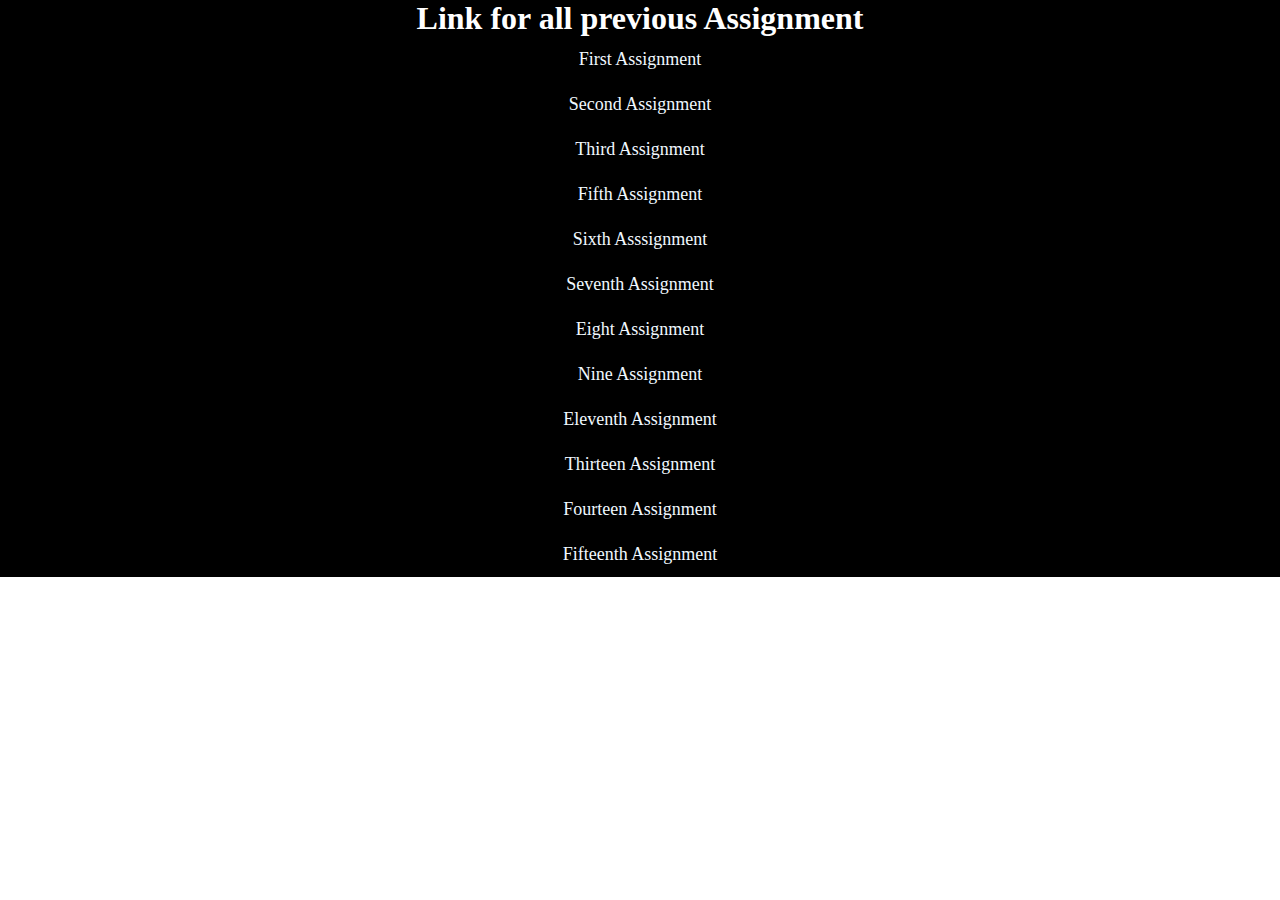
<file: index.html>
<!DOCTYPE html>
<html lang="en">
<head>
    <meta charset="UTF-8">
    <meta http-equiv="X-UA-Compatible" content="IE=edge">
    <meta name="viewport" content="width=device-width, initial-scale=1.0">
    <title>Document</title>
    <style>
        *{
            margin: 0px;
            padding: 0px;
        }
        .assignment{
            background-color: black;
            color: white;
            text-align: center;
        }
        .assignment a{
            text-decoration: none;
            padding: 12px;
            display: block;
            font-size: large;
            color: aliceblue;
        }


    </style>
</head>

<body>
    <div class="assignment">
    <h1>Link for all previous Assignment</h1>
    <a href="Assignment1.html">First Assignment</a>
    <a href="Assignment2.html">Second Assignment</a>
    <a href="Assignment3.html">Third Assignment</a>
    <a href="Assignment5.html">Fifth Assignment</a>
    <a href="Assignment6.html">Sixth Asssignment</a>
    <a href="./Assignment7.html">Seventh Assignment</a>
    <a href="./Assignment8.html">Eight Assignment</a>
    <a href="./Assignment9.html">Nine Assignment</a>
         <a href="./ele.html">Eleventh Assignment</a>
        <a href="./Assighnment13.html">Thirteen Assignment</a>
         <a href="./Assignment14.html">Fourteen Assignment</a>
          <a href="./Assignment15.html">Fifteenth Assignment</a>
</div>
</body>
</html>
</file>
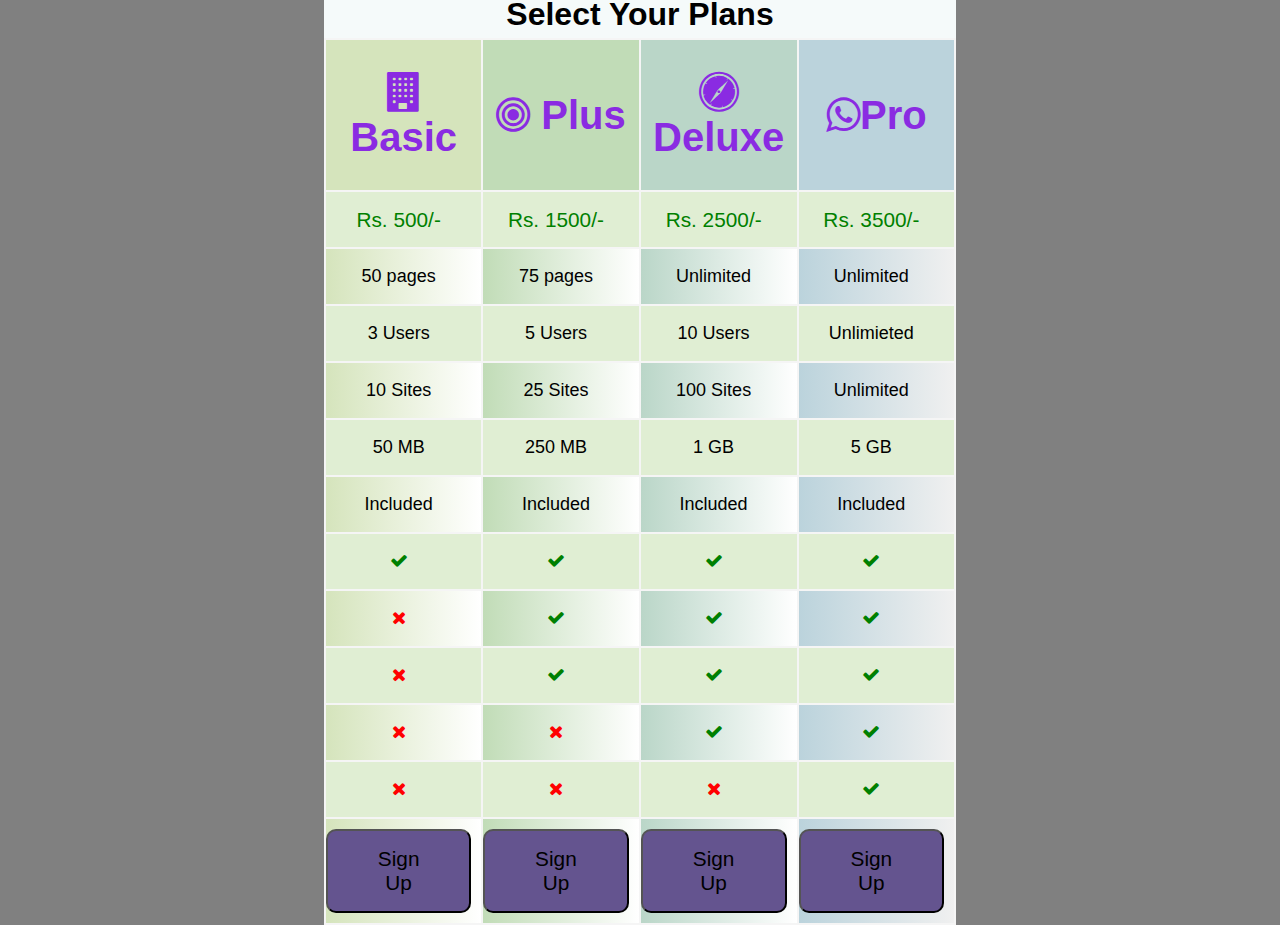
<file: Assighnment13.html>
<!DOCTYPE html>
<html lang="en">
<head>
    <meta charset="UTF-8">
    <meta http-equiv="X-UA-Compatible" content="IE=edge">
    <meta name="viewport" content="width=device-width, initial-scale=1.0">
    <title>Your Plans</title>
    <link rel="stylesheet" href="./Practical-13.css">
    <link rel="stylesheet" href="https://stackpath.bootstrapcdn.com/font-awesome/4.7.0/css/font-awesome.min.css">
</head>
<body>
    
    <table>
        <caption>Select Your Plans</caption>
        <tr>
            <th style="background-color: #d5e4bc;"><i class="fa fa-building"></i> Basic</th>
            <th style="background-color: #c1dcb7;"><i class="fa fa-bullseye"></i> Plus</th>
            <th style="background-color: #bad6c8;"><i class="fa fa-safari"></i>Deluxe</th>
            <th style="background-color: rgba(187,211,220,255);"><i class="fa fa-whatsapp"></i>Pro</th>
        </tr>
        <tr class="me">
            <td>Rs. 500/-</td>
            <td>Rs. 1500/-</td>
            <td>Rs. 2500/-</td>
            <td>Rs. 3500/-</td>
        </tr>
        <tr>
            <td class="c1">50 pages</td>
            <td class="c2">75 pages</td>
            <td class="c3">Unlimited</td>
            <td class="c4"> Unlimited</td>
        </tr>
        <tr>
            <td>3 Users</td>
            <td>5 Users</td>
            <td>10 Users</td>
            <td>Unlimieted</td>
        </tr>   
        <tr>
            <td class="c1">10 Sites</td>
            <td class="c2">25 Sites</td>
            <td class="c3">100 Sites</td>
            <td class="c4">Unlimited</td>
        </tr>
        <tr>
            <td>50 MB</td>
            <td>250 MB</td>
            <td>1 GB</td>
            <td>5 GB</td>
        </tr>
        <tr>
            <td class="c1">Included</td>
            <td class="c2">Included</td>
            <td class="c3">Included</td>
            <td class="c4"> Included</td>
        </tr>
        <tr>
            <td style="color: green"><i class="fa fa-check" ></i></td>
            <td style="color: green"><i class="fa fa-check" ></i></td>
            <td style="color: green"><i class="fa fa-check" ></i></td>
            <td style="color: green"><i class="fa fa-check" ></i></td>
        </tr>
        <tr>
            <td class="c1" style="color:red"><i class="fa fa-times"></i></td>
            <td class="c2" style="color: green"><i class="fa fa-check" ></i></td>
            <td class="c3" style="color: green"><i class="fa fa-check" ></i></td>
            <td class="c4" style="color: green"><i class="fa fa-check" ></i></td>
        </tr>
        <tr>
            <td style="color:red"><i class="fa fa-times"></i></td>
            <td style="color: green"><i class="fa fa-check" ></i></td>
            <td style="color: green"><i class="fa fa-check" ></i></td>
            <td style="color: green"><i class="fa fa-check" ></i></td>
        </tr>
        <tr>
            <td class="c1" style="color:red"><i class="fa fa-times"></i></td>
            <td class="c2" style="color:red"><i class="fa fa-times"></i></td>
            <td class="c3" style="color: green"><i class="fa fa-check" ></i></td>
            <td class="c4" style="color: green"><i class="fa fa-check" ></i></td>
        </tr>
        <tr>
            <td style="color:red;"><i class="fa fa-times"></i></td>
            <td style="color:red"><i class="fa fa-times"></i></td>
            <td style="color:red"><i class="fa fa-times"></i></td>
            <td style="color: green"><i class="fa fa-check" ></i></td>
        </tr>
        <tr class="btn">
            <td class="c1"><button>Sign Up</button></td>
            <td class="c2"><button>Sign Up</button></td>
            <td class="c3"><button>Sign Up</button></td>
            <td class="c4"> <button>Sign Up</button></td>

        </tr>
    </table>

</body>
</html>
</file>
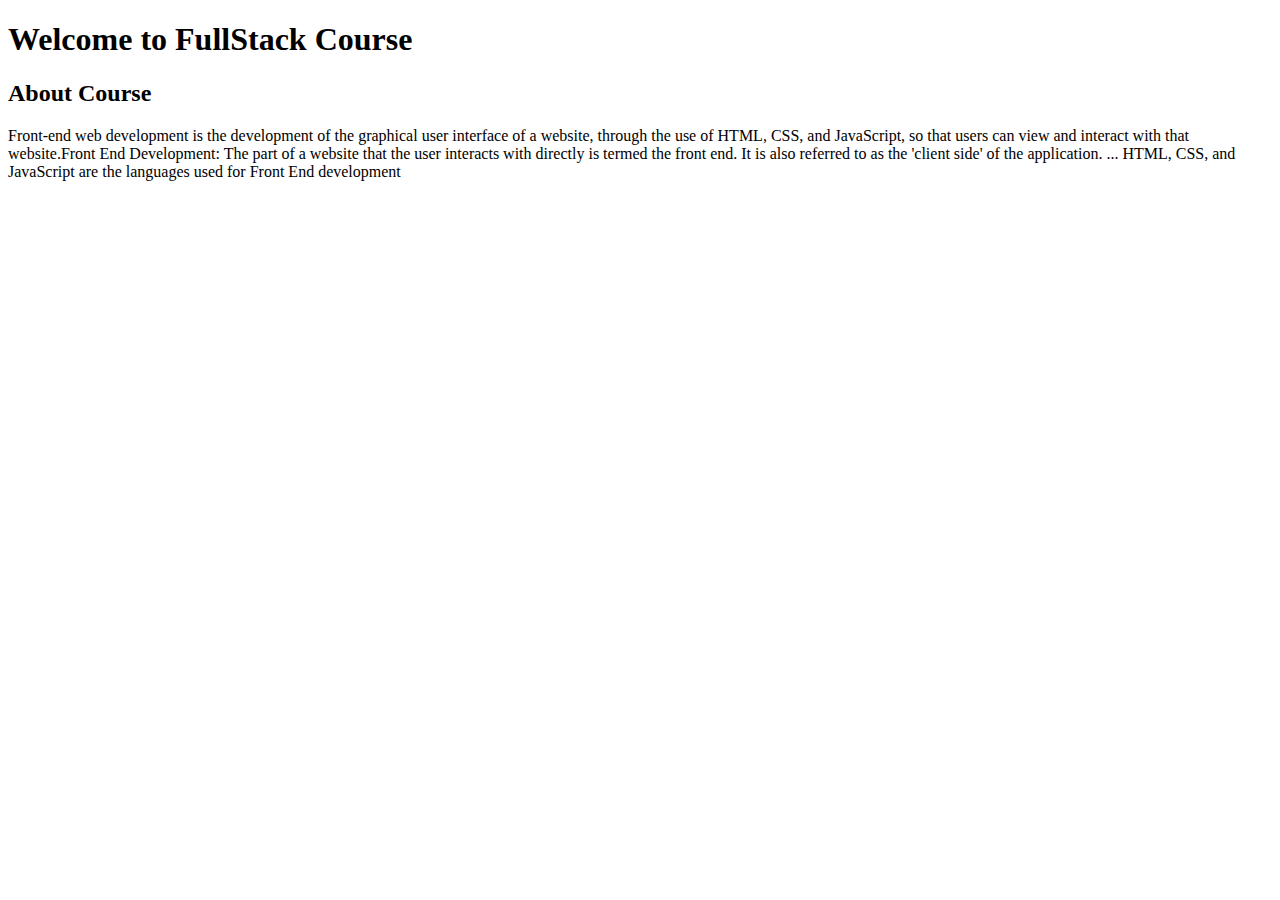
<file: Assignment1.html>
<!DOCTYPE html>
<html lang="en">
<head>
    <meta charset="UTF-8">
    <meta http-equiv="X-UA-Compatible" content="IE=edge">
    <meta name="viewport" content="width=device-width, initial-scale=1.0">
    <title>Document</title>
</head>
<body>
    <h1>Welcome to FullStack Course</h1>
<h2>About Course</h2>
<p>Front-end web development is the development of the graphical user interface of a website, through the use of HTML, CSS, and JavaScript, so that users can view and interact with that website.Front End Development: The part of a website that the user interacts with directly is termed the front end. It is also referred to as the 'client side' of the application. ... HTML, CSS, and JavaScript are the languages used for Front End development
</p>
</body>
</html>
</file>
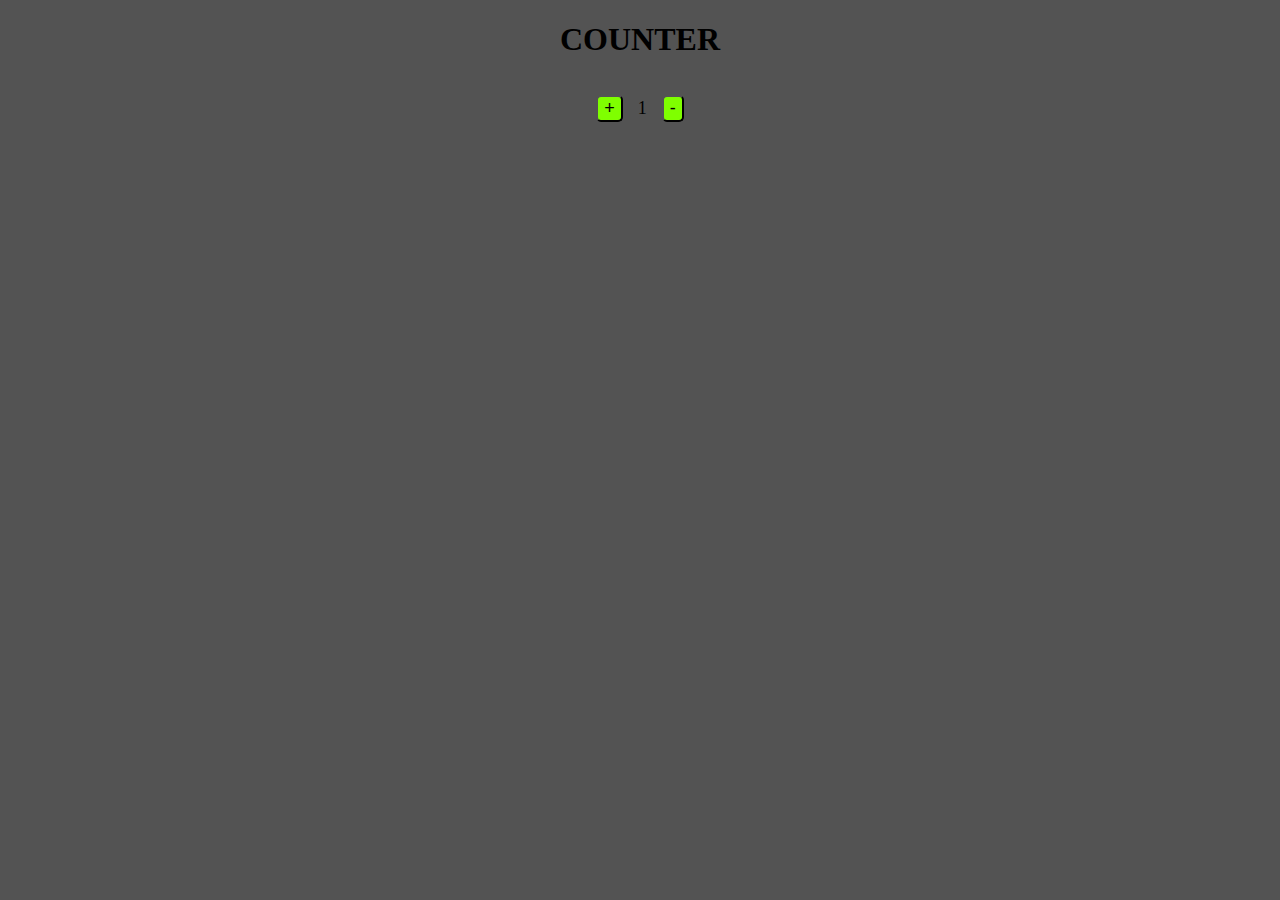
<file: Assignment14.html>
<!DOCTYPE html>
<html lang="en">
  <head>
    <meta charset="UTF-8" />
    <meta http-equiv="X-UA-Compatible" content="IE=edge" />
    <meta name="viewport" content="width=device-width, initial-scale=1.0" />
    <title>Document</title>
    <style>
      body {
        background-color: #535353;
      }

      .container {
        display: flex;
        flex-direction: row;
        justify-content: center;
      }
      p {
        font-size: large;
      }
      button {
        background-color: chartreuse;
        margin: 15px;
        border-radius: 5px;
        font-size: large;
      }
    </style>
  </head>
  <body>
    <h1 style="text-align: center">COUNTER</h1>
    <div class="container">
      <button id="first" onclick="increase()">+</button>
      <p id="count">1</p>
      <button id="second" onclick="decrease()">-</button>
    </div>
    <script>
      var counter = 1;
      function increase() {
        counter++;
        var p = document.getElementById("count");
        p.innerHTML = counter;
      }
      function decrease() {
        if (counter > 0) {
          var p = document.getElementById("count");

          p.innerHTML = counter;
          counter--;
        } else if (counter == 0) {
          counter--;
          var p = document.getElementById("count");
          p.innerHTML = 0;
          disablebtn();
        }
      }
      function disablebtn() {
        document.getElementById("first").disabled = true;
        document.getElementById("second").disabled = true;
      }
    </script>
  </body>
</html>
</file>
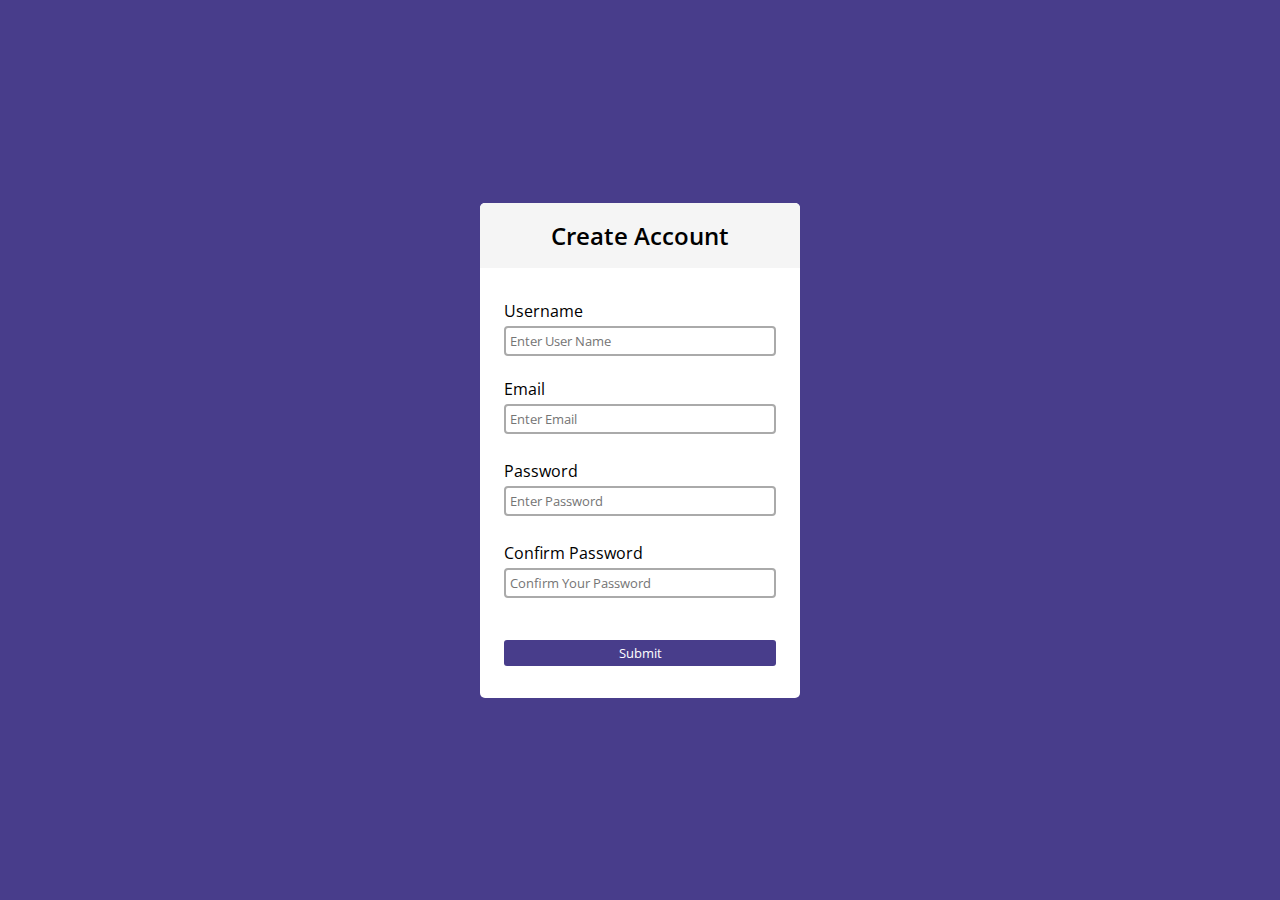
<file: Assignment15.html>
<!DOCTYPE html>
<html lang="en">
<head>
    <meta charset="UTF-8">
    <meta name="viewport" content="width=device-width, initial-scale=1.0">
    <link rel="stylesheet" href="https://stackpath.bootstrapcdn.com/font-awesome/4.7.0/css/font-awesome.min.css">
    <link href="https://fonts.googleapis.com/css2?family=Open+Sans:wght@400;600;700&display=swap" rel="stylesheet">
    <link rel="stylesheet" href="./cs.css">
    <title>Practical-18</title>
   
</head>
<body>
    <div class="container">
        <h2>create account</h2>
        <form>
            <div class="form-control">
                <label title="only lower case alphabate">Username<input type="text" name="userName" placeholder="Enter User Name" id='username'><label>
                <i class="fa fa-check-circle check"></i>
                <i class="fa fa-exclamation-circle exclamation"></i>
                <small>Lorem ipsum dolor sit amet.</small>
            </div>
            <div class="form-control">
                <label  title="must have '@' followed by ''.com'">Email<input type="text" name="email" placeholder="Enter Email" id='email'></label>
                <i class="fa fa-check-circle check"></i>
                <i class="fa fa-exclamation-circle exclamation"></i>
                <small>Lorem ipsum dolor sit amet.</small>
            </div>
            <div class="form-control">
                <label  title="all string are accepted except blank">Password<input type="password" name="password" placeholder="Enter Password" id=password1></label>
                <i class="fa fa-check-circle check"></i>
                <i class="fa fa-exclamation-circle exclamation"></i>
                <small>Lorem ipsum dolor sit amet.</small>
            </div>
            <div class="form-control">
                <label>Confirm Password<input type="password" name="confirm-password" placeholder="Confirm Your Password" id='password2'></label>
                <i class="fa fa-check-circle check"></i>
                <i class="fa fa-exclamation-circle exclamation"></i>
                <small>Lorem ipsum dolor sit amet.</small>
            </div>
            <button type="submit">Submit</button>
        </form>
    </div>
    <script src="./injs.js"></script>
</body>
</html>
</file>
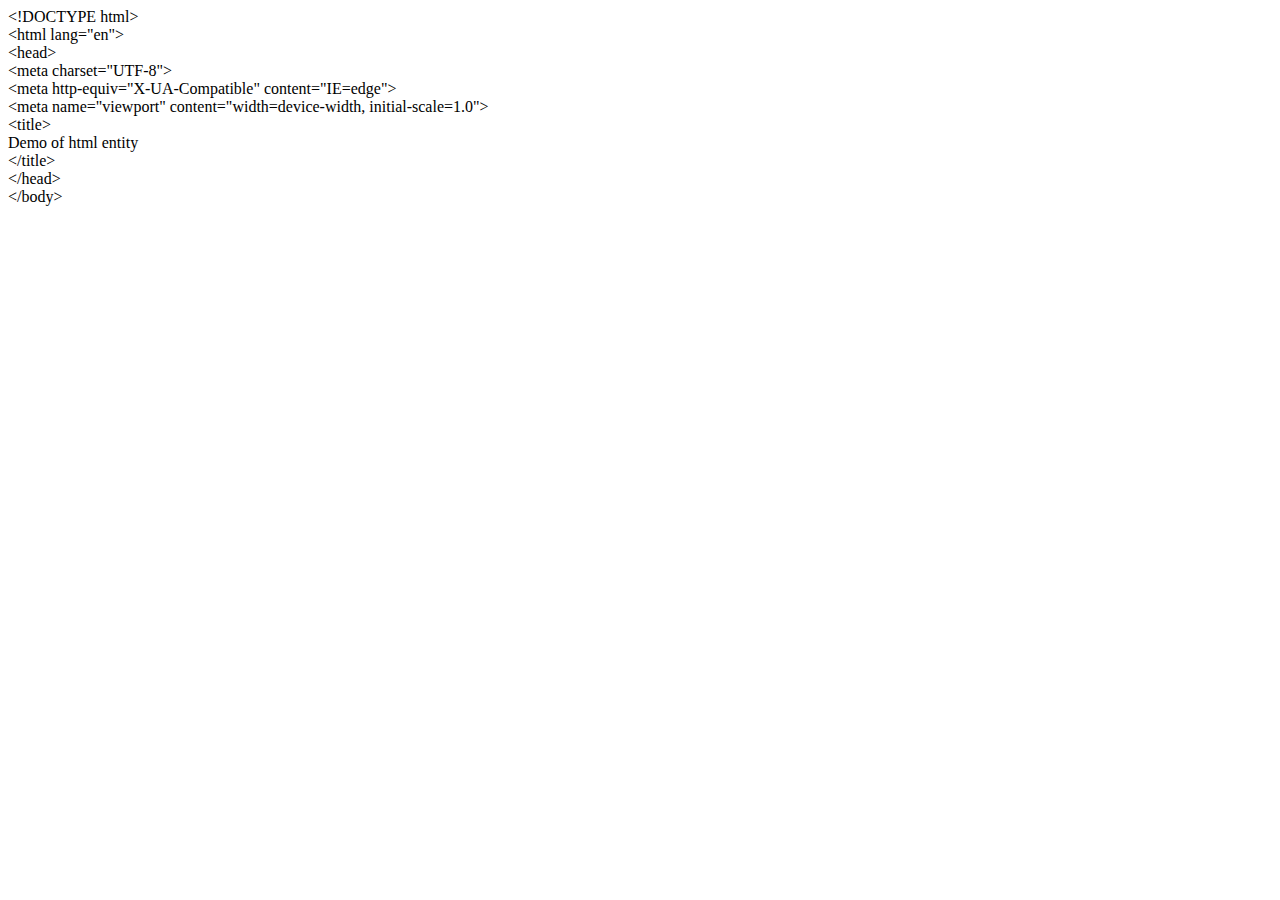
<file: Assignment2.html>
<!DOCTYPE html>
<html lang="en">
<head>
    <meta charset="UTF-8">
    <meta http-equiv="X-UA-Compatible" content="IE=edge">
    <meta name="viewport" content="width=device-width, initial-scale=1.0">
    <title>Document</title>
</head>
<body>
    &lt;!DOCTYPE html&gt;
    <br>
    &lt;html lang="en"&gt;
    <br>
    &lt;head&gt;
    <br>
    &lt;meta charset="UTF-8"&gt;
    <br>
    &lt;meta http-equiv="X-UA-Compatible" content="IE=edge"&gt;
    <br>
    &lt;meta name="viewport" content="width=device-width, initial-scale=1.0"&gt;
    <br>
    &lt;title&gt;
    <br>
    <span>
        Demo of html entity
    </span>
    <br>
    &lt;/title&gt;
    <br>
    &lt;/head&gt;
    <br>
    &lt;/body&gt;

</body>
</html>
</file>
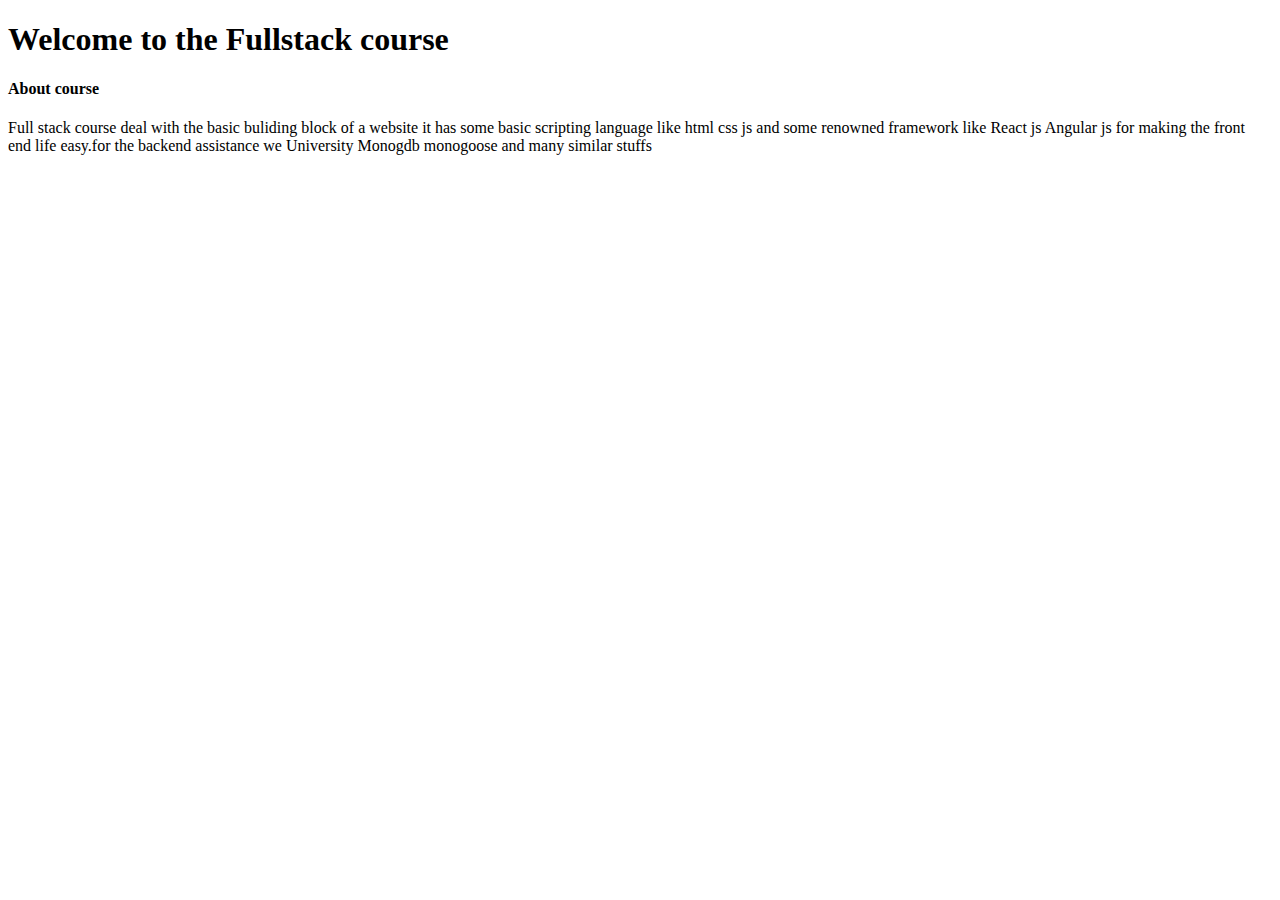
<file: assignment3.html>
<!DOCTYPE html>
<html lang="en">
<head>
    <meta charset="UTF-8">
    <meta http-equiv="X-UA-Compatible" content="IE=edge">
    <meta name="viewport" content="width=device-width, initial-scale=1.0">
    <title>Html Entites</title>
</head>
<body>
<h1>Welcome to the Fullstack course</h1>
<h4>About course</h4>
<p>Full stack course deal with the basic buliding block of a website 
    it has some basic scripting language like html css js and some renowned framework 
    like React js Angular js for making the front end life easy.for the backend assistance we University
    Monogdb monogoose and many similar stuffs 
</p>
</body>
</html>
</file>
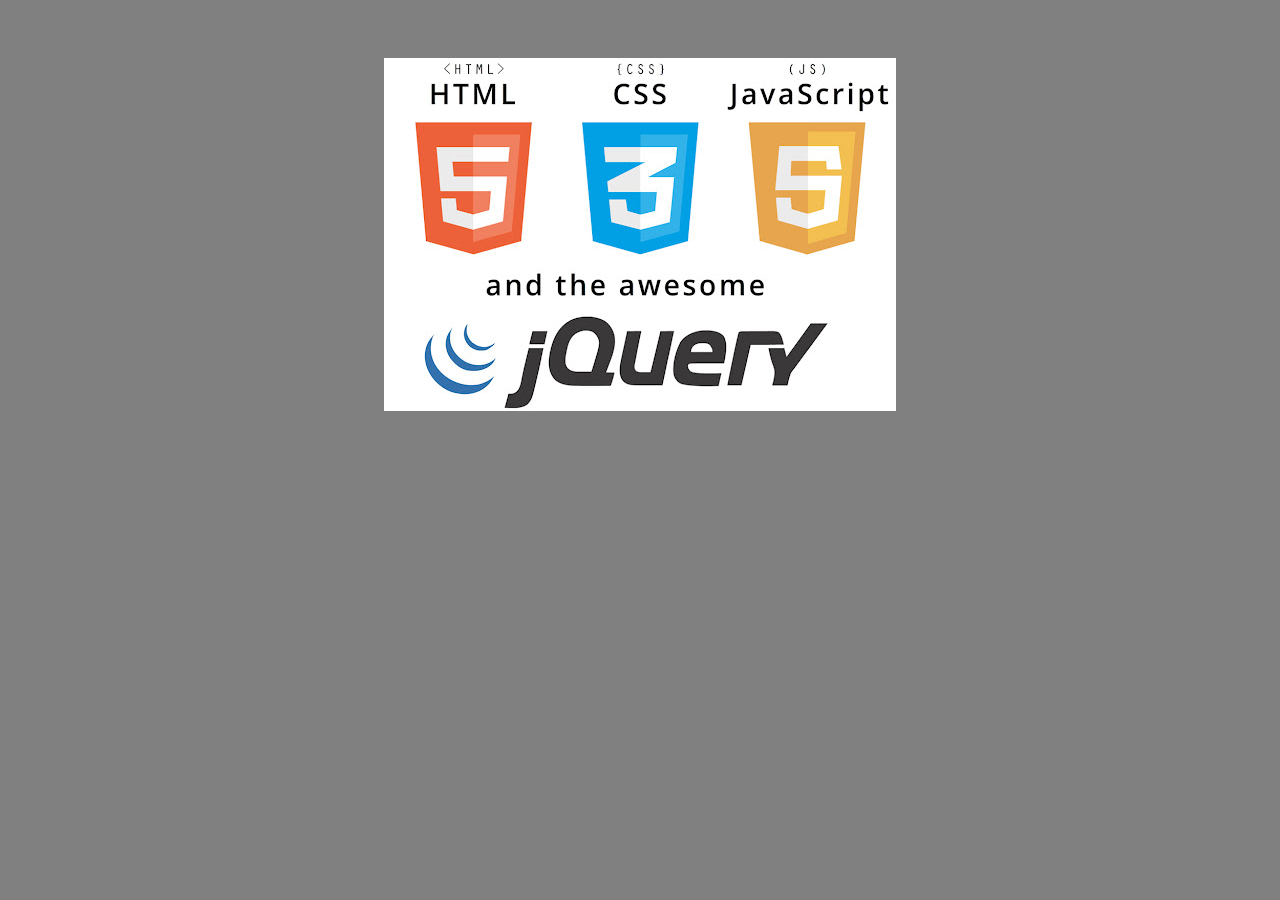
<file: Assignment5.html>
<!DOCTYPE html>
<html lang="en">
<head>
    <meta charset="UTF-8">
    <meta http-equiv="X-UA-Compatible" content="IE=edge">
    <meta name="viewport" content="width=device-width, initial-scale=1.0">
    <title>Document</title>
</head>
<body style="background-color: gray;">
    <div style="display: flex; justify-content: center; padding-top: 50px;">
    <img src="last.jpg" usemap="#image_map">
    <map name="image_map">
      <area alt="html" title="html" href="https://en.wikipedia.org/wiki/HTML" coords="27,3,164,200" shape="rect">
      <area alt="css" title="css" href="https://simple.wikipedia.org/wiki/Cascading_Style_Sheets#:~:text=From%20Simple%20English%20Wikipedia%2C%20the,but%20is%20split%20into%20parts." coords="196,3,331,201" shape="rect">
      <area alt="js" title="js" href="https://en.wikipedia.org/wiki/JavaScript#:~:text=JavaScript%20(%2F%CB%88d%CA%92%C9%91%CB%90v,conforms%20to%20the%20ECMAScript%20specification.&text=It%20has%20application%20programming%20interfaces,Document%20Object%20Model%20(DOM)." coords="343,1,507,200" shape="rect">
      <area alt="jquery" title="jquery" href="https://en.wikipedia.org/wiki/JQuery" coords="38,259,454,352" shape="rect">
      </map>
    </div>
</body>
</html>
</file>
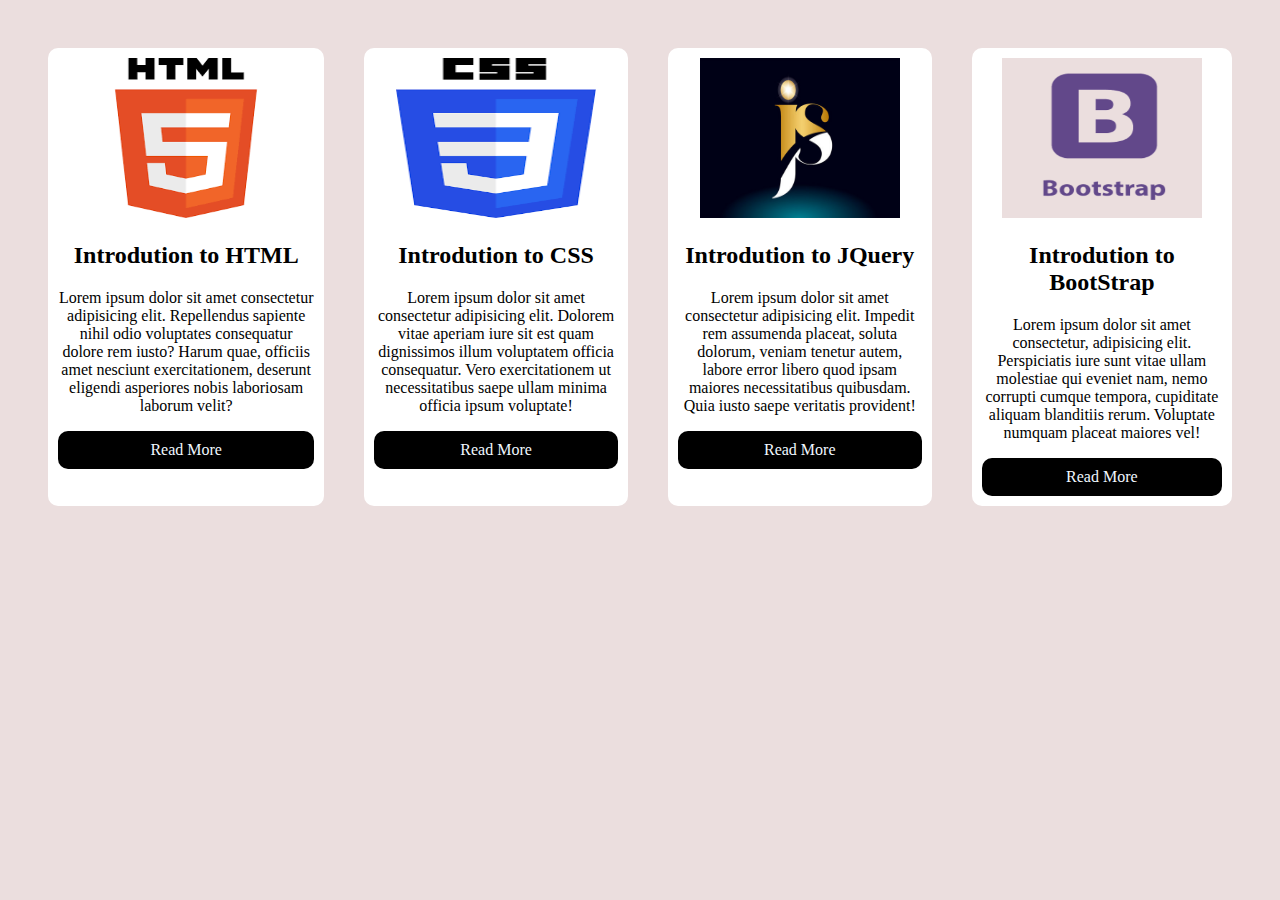
<file: Assignment6.html>
<!DOCTYPE html>
<html lang="en">
<head>
    <meta charset="UTF-8">
    <meta http-equiv="X-UA-Compatible" content="IE=edge">
    <meta name="viewport" content="width=device-width, initial-scale=1.0">
    <title>Practical-6</title>
    <style>
       *{
           background-color:rgb(235, 222, 222);
       }
        .mainClass{
            display: inline-flex;
            margin: 20px;
            
        }
        
        .introClass{
            border-radius: 10px;
            background-color: white;
            margin: 20px;
            padding: 10px;
            justify-content: center;
            text-align: center;
        }
        .introClass p,h2{
            background-color: white;
        }
        .mainClass img{
            height: 160px;
            width: 200px;
        }
        .introClass a{
            display: block;
            text-decoration: none;
            background-color: black;
            color: aliceblue;
            padding: 10px;
            border-radius: 10px;
        }
    </style>
</head>
<body>
    <div class="mainClass">
        <div id="html" class="introClass">
            <img src="./htmlimage.png" alt="">
            <h2>Introdution to HTML</h2>
            <p>
                Lorem ipsum dolor sit amet consectetur adipisicing elit. Repellendus sapiente nihil odio voluptates consequatur dolore rem iusto? Harum quae, officiis amet nesciunt exercitationem, deserunt eligendi asperiores nobis laboriosam laborum velit?
            </p>
            <a href="./Assignment5.html">Read More</a>
        </div>
        <div id="css" class="introClass">
            <img src="./css.png" alt="">
            <h2>Introdution to CSS</h2>
            <p>
                Lorem ipsum dolor sit amet consectetur adipisicing elit. Dolorem vitae aperiam iure sit est quam dignissimos illum voluptatem officia consequatur. Vero exercitationem ut necessitatibus saepe ullam minima officia ipsum voluptate!
            </p>
            <a href="#">Read More</a>
        </div>
        <div id="jquery" class="introClass">
            <img src="./jsimage.jpg" alt="">
            <h2>Introdution to JQuery</h2>
            <p>
             Lorem ipsum dolor sit amet consectetur adipisicing elit. Impedit rem assumenda placeat, soluta dolorum, veniam tenetur autem, labore error libero quod ipsam maiores necessitatibus quibusdam. Quia iusto saepe veritatis provident!
            </p>
            <a href="#">Read More</a>
            </div>
            <div id="bootstrap" class="introClass">
            <img src="./bootstrap.png" alt="">
            <h2>Introdution to BootStrap</h2>
        <p>Lorem ipsum dolor sit amet consectetur, adipisicing elit. Perspiciatis iure sunt vitae ullam molestiae qui eveniet nam, nemo corrupti cumque tempora, cupiditate aliquam blanditiis rerum. Voluptate numquam placeat maiores vel!</p>
        <a href="#">Read More</a>
        </div>
    </div>
    
</body>
</html>
</file>
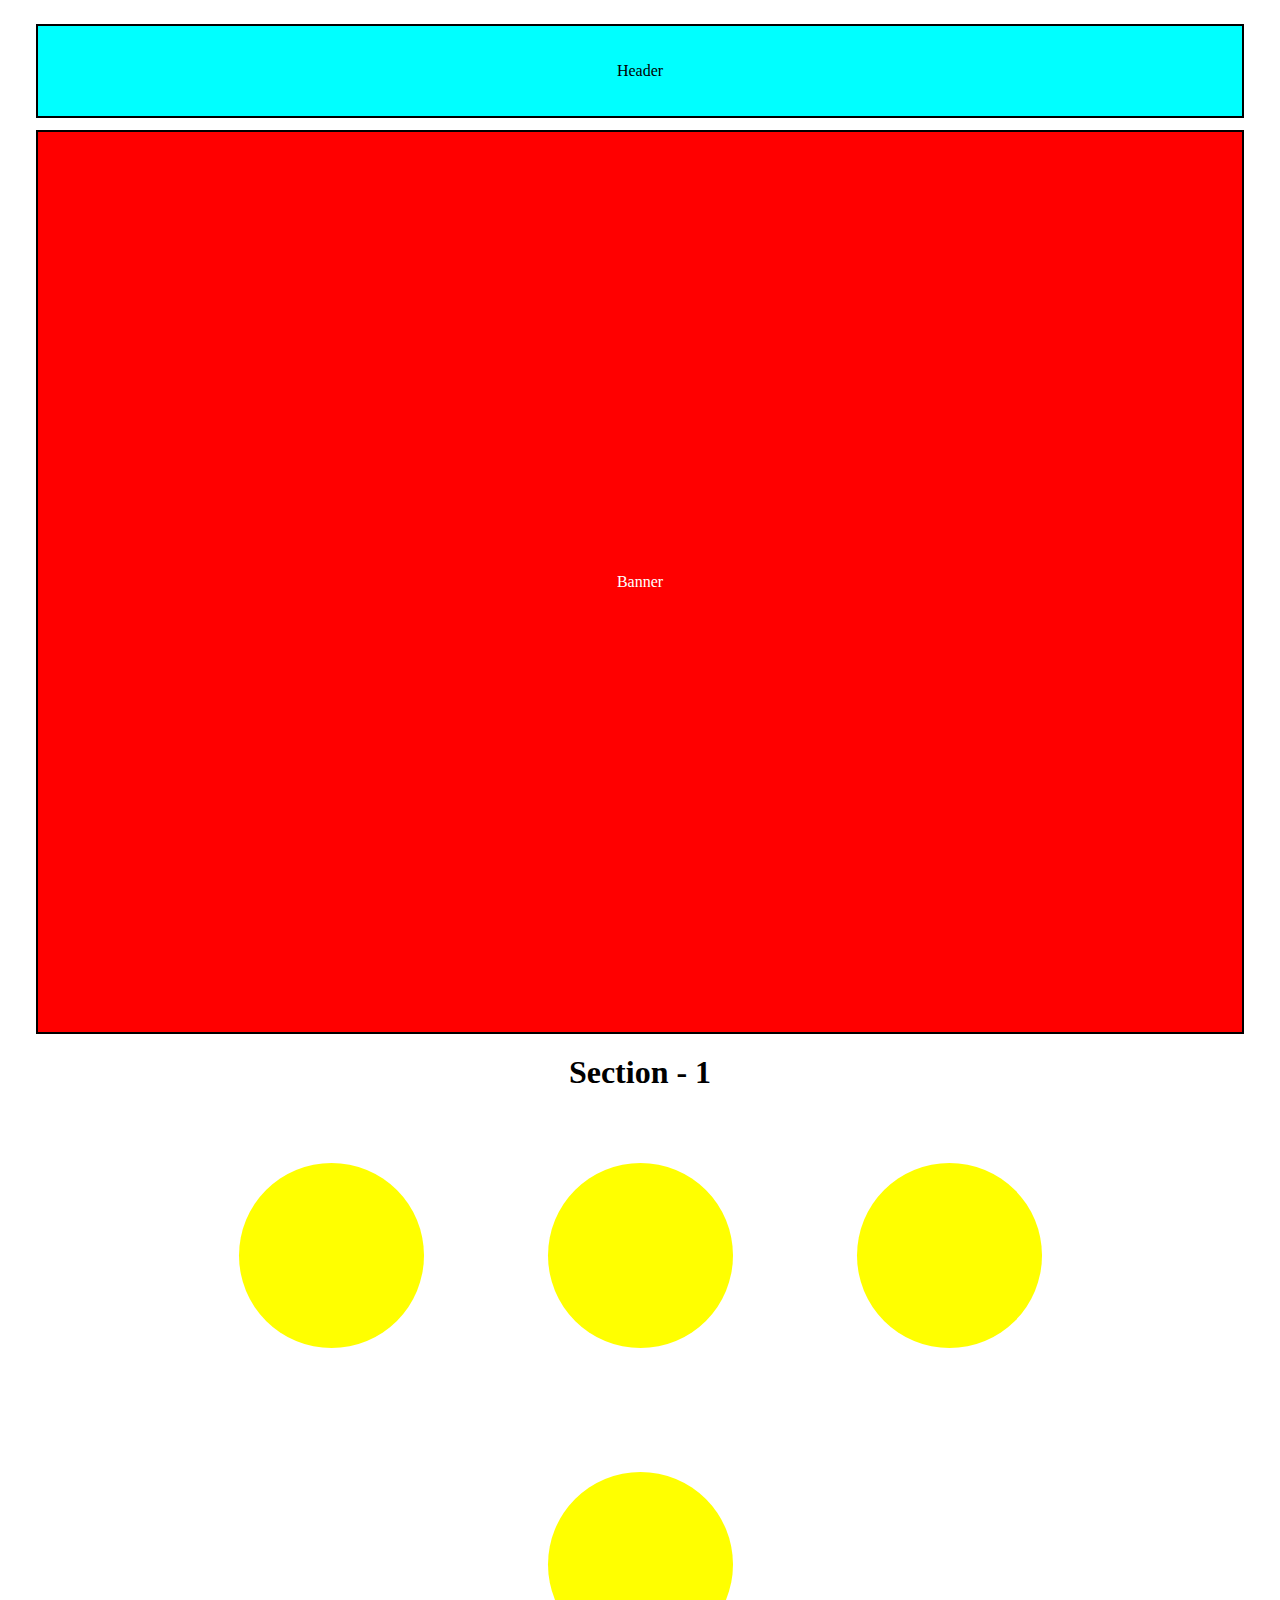
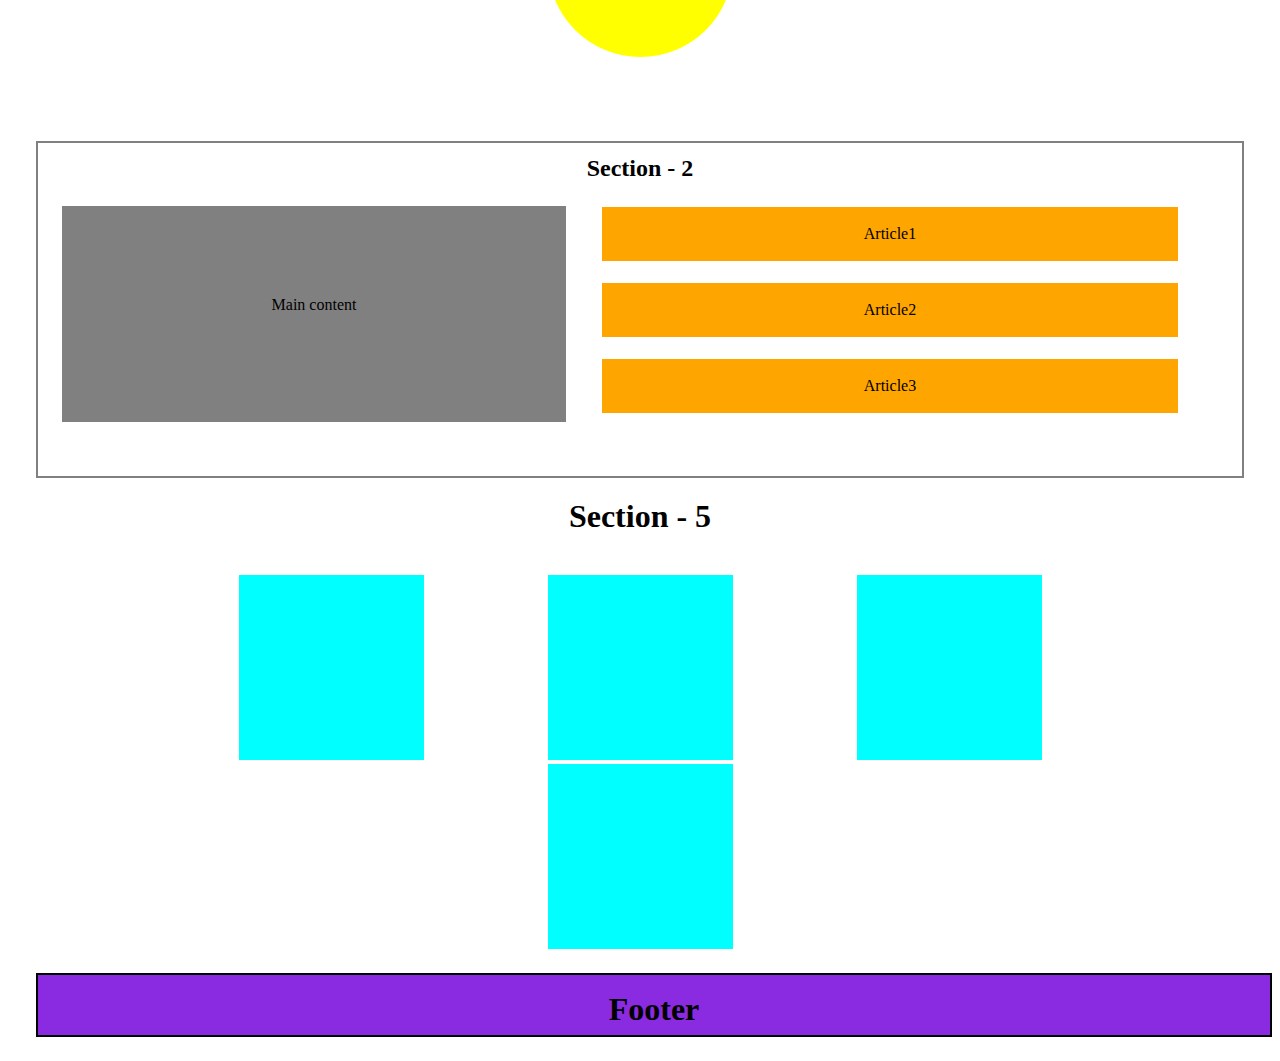
<file: Assignment7.html>
<!DOCTYPE html>
<html lang="en">
<head>
    <meta charset="UTF-8">
    <meta http-equiv="X-UA-Compatible" content="IE=edge">
    <meta name="viewport" content="width=device-width, initial-scale=1.0">
    <title>Document</title>

    <style>
        *{
            margin: 12px;
            padding: 0px;

        }
        .box1{
            border: 2px solid black;
            height: 10vh;
           line-height: 10vh;
            text-align: center;
            background-color: aqua;
            color: black;
        }
        .box2{
            height: 100vh;
            color: white;
            line-height: 100vh;
            text-align: center;
            background-color:red;
            margin-top: 2px;
            border: 2px solid black;


        }
        .box3{
            margin: 20px;
            text-align: center;
            /* border: 2px solid yellowgreen; */
        }
        .box3 .dot{
            display: inline-block;
            height: 25px;
            width: 25px;
            border-radius: 50%;
            background-color: yellow;
            padding: 80px 80px;
            margin: 60px 60px;
        }
         h2{
            text-align: center;
        }
        .box5{
            text-align: center;
            margin: 20px;

        }
        .box5 h1{
            margin-bottom: 40px;
        }

        .box5 .dot{
            display: inline-block;
            height: 25px;
            width: 25px;
            background-color: aqua;
            padding: 80px 80px;
            margin: auto 60px;
            

        }
        .footer{
            height: 60px;
            width: 100%;
            line-height: 5vh;
            background-color: blueviolet;
            text-align: center;
            border: 2px solid black;
        }
        .box4{
            border: 2px solid grey;
        }
        .box4 .insideBox{
            display: flex;
            flex-direction: row;
            height: 30vh;
            width: 90vw;
            justify-content: space-between;
            /* align-items: center; */
            text-align: center;
            line-height: 6vh;
        }
        .box4 .insideBox .content{
            height: 24vh;width: 42vw; background-color: gray;
            text-align: center;
            line-height: 22vh;

        }
        .Article
{
    display: flex;
    flex-direction: column;
    align-items: center;  
}
.Article1
{
    margin-top: 1px;
    background-color:orange;
     height: 6vh;
     width: 45vw;
     margin-bottom:10px ;
}
.Article2
{
    background-color:orange;
     height: 6vh;
     width: 45vw;
     margin-bottom: 10px;     
}
.Article3
{
    background-color:orange;
     height: 6vh;
     width: 45vw;
     margin-bottom: 0px;
}
        
    </style>
</head>
<body>
    <div class="box1">
        Header
    </div>
    <div class="box2">
        Banner
    </div>
    <div class="box3">
        <h1>Section - 1</h1>
        <span class="dot"></span>
        <span class="dot"></span>
        <span class="dot"></span>
        <span class="dot"></span>
    </div>
    <div class="box4">
        <h2>Section - 2</h2>
        <div class="insideBox">
            <div class="content">
                Main content
            </div>
            <div class="Article">
                <div class="Article1">Article1</div>
                <div class="Article2">Article2</div>
                <div class="Article3">Article3</div>
            </div>
        </div>
    </div>
    <div class="box5">
        <h1>Section - 5</h1>
        <span class="dot"></span>
        <span class="dot"></span>
        <span class="dot"></span>
        <span class="dot"></span>
    </div>
    <div class="footer">
        <h1>Footer</h1>

    </div>
    
</body>
</html>
</file>
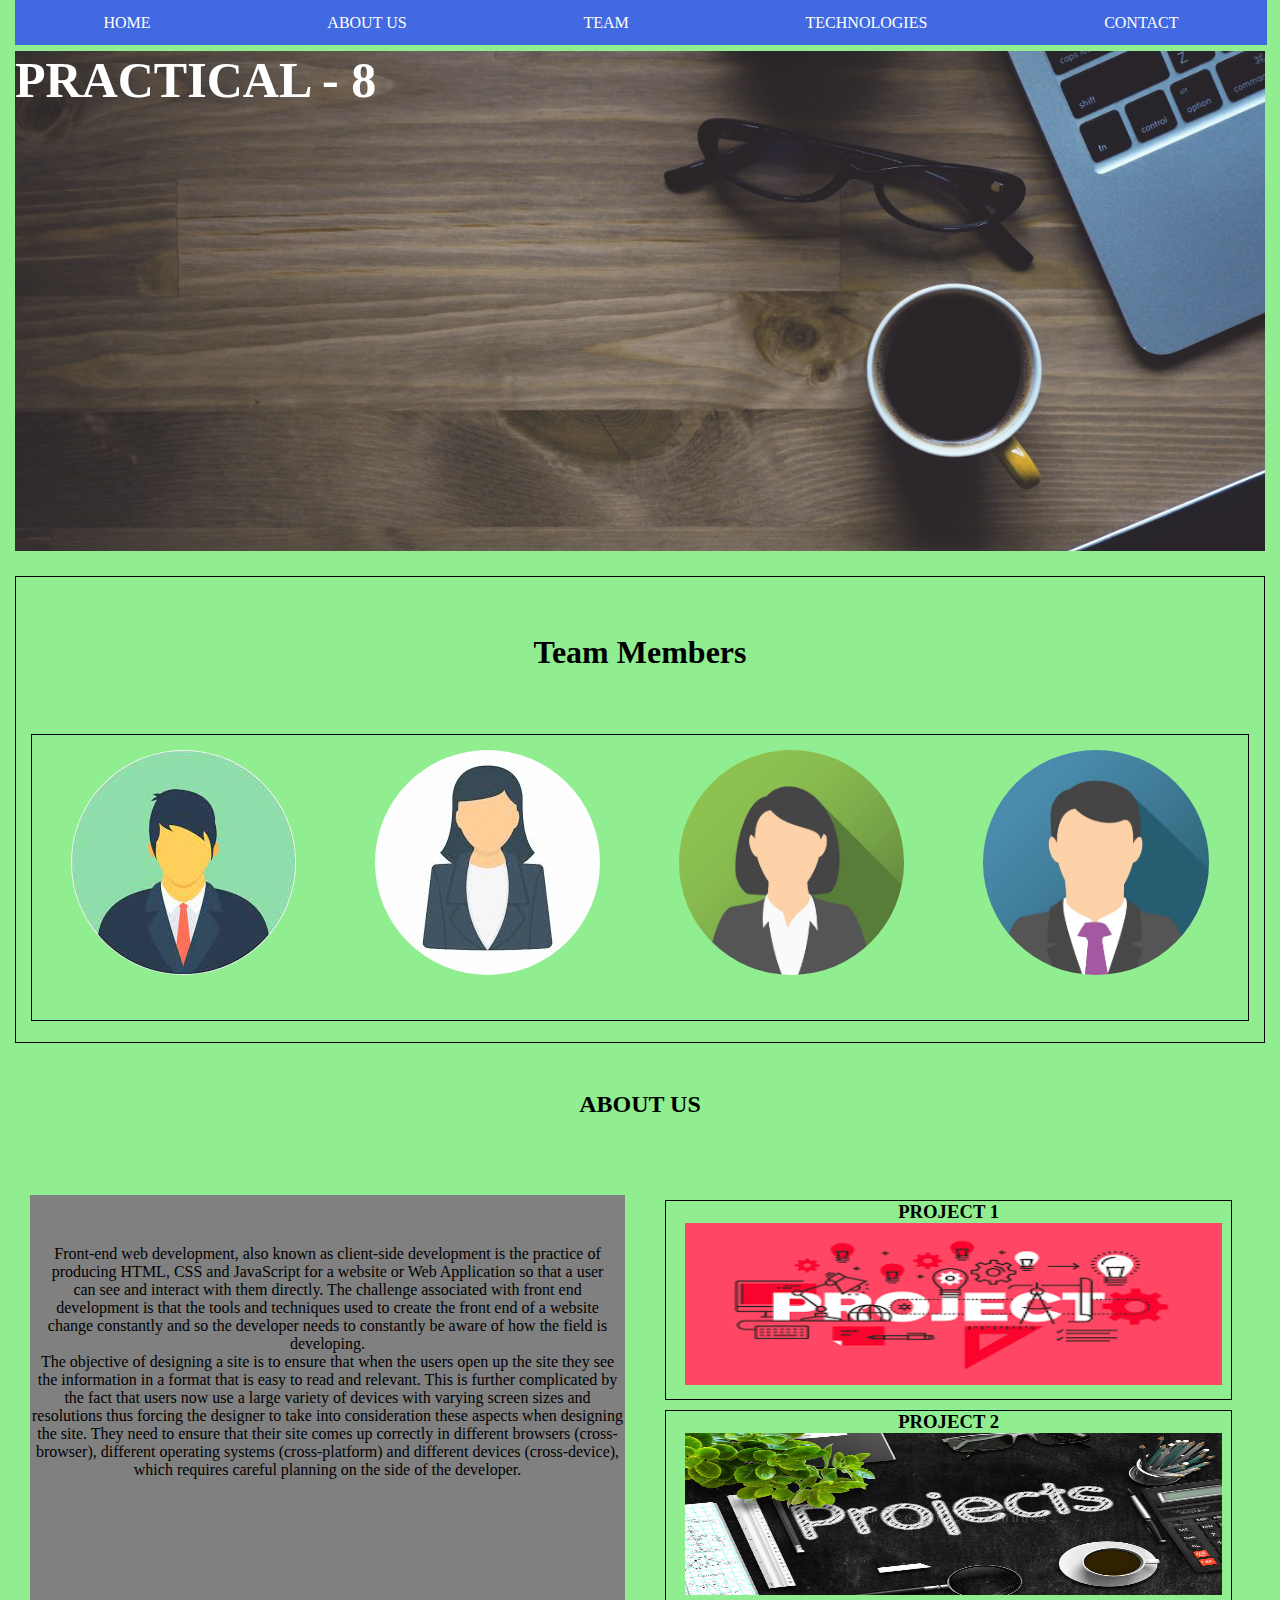
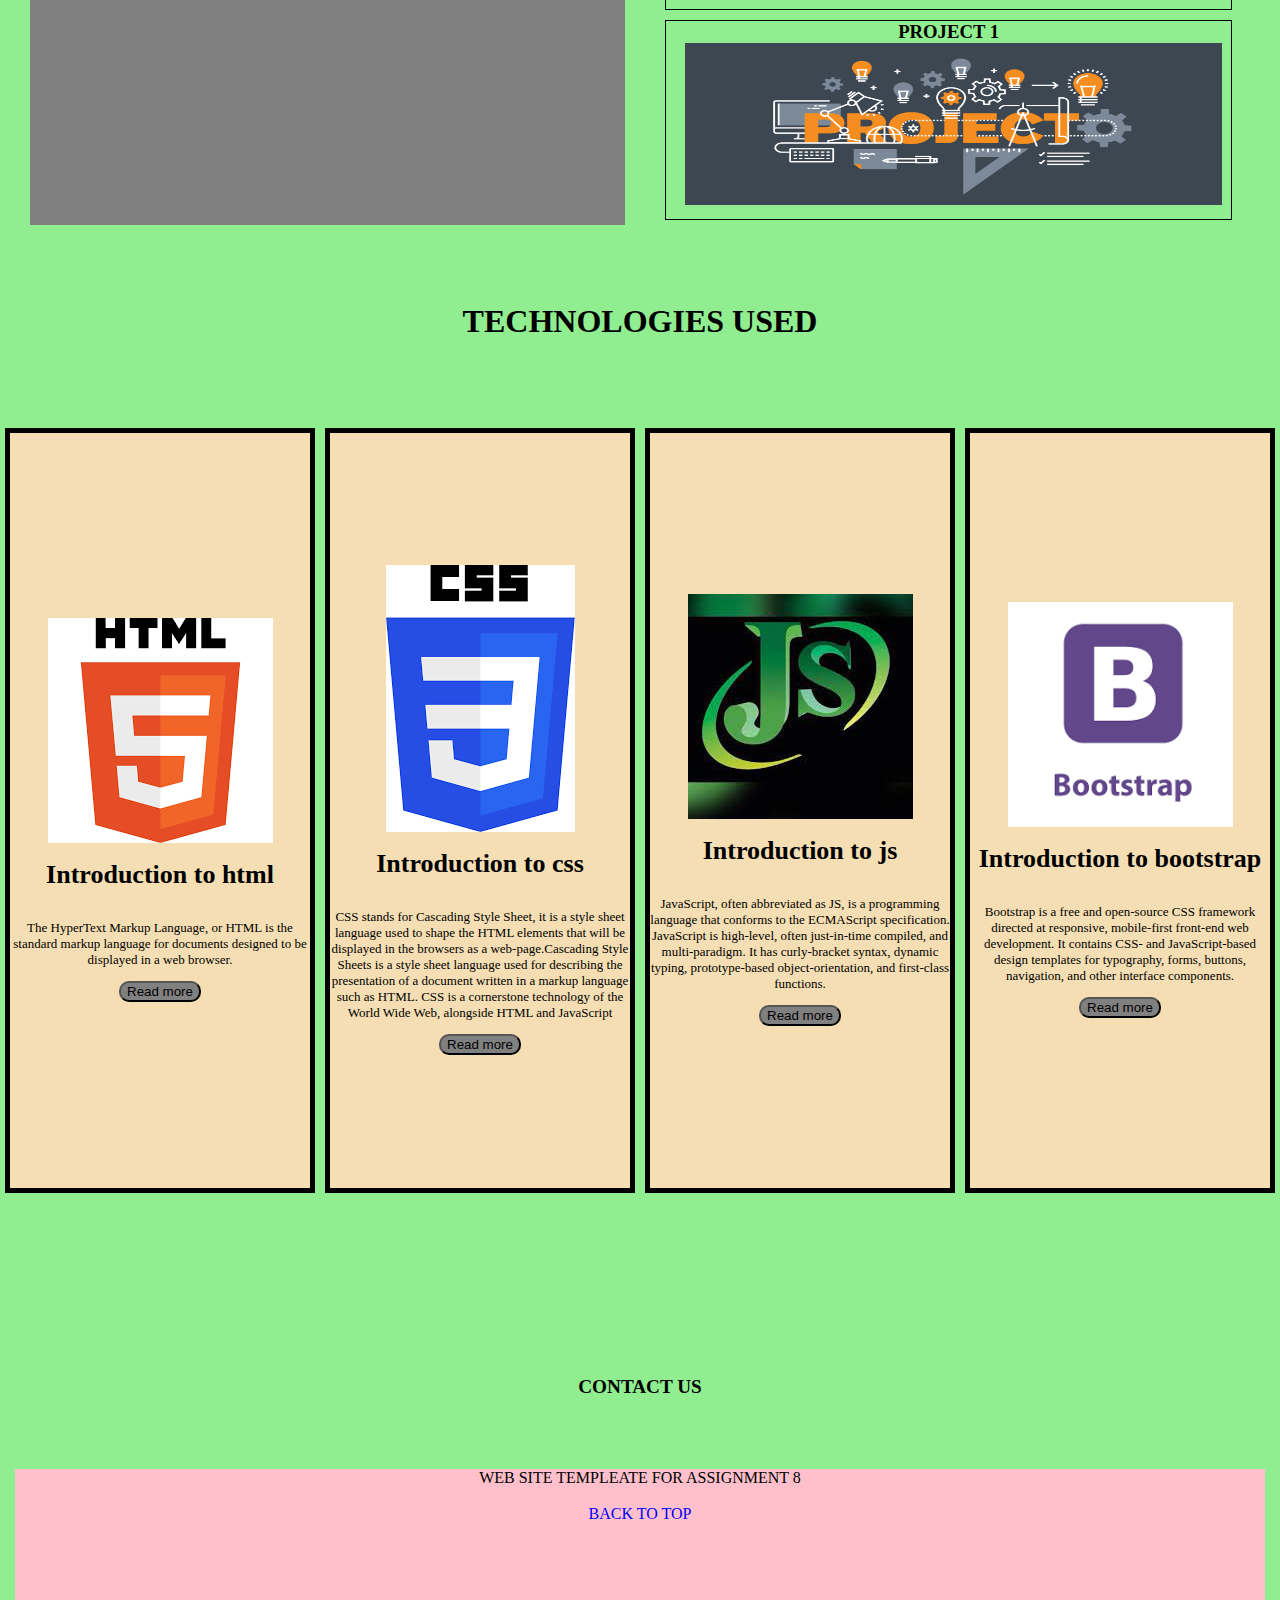
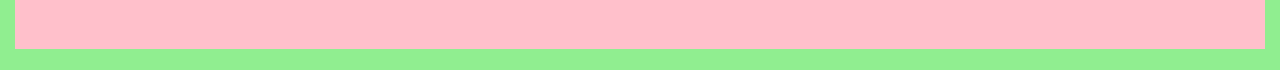
<file: Assignment8.html>
<!DOCTYPE html>
<html lang="en">
<head>
    <meta charset="UTF-8">
    <meta http-equiv="X-UA-Compatible" content="IE=edge">
    <meta name="viewport" content="width=device-width, initial-scale=1.0">
   <link rel="stylesheet" href="style3.css">
    <title>Assignment 8</title>
</head>
<body>
    <div id="x">
    <div id="navbar">
       <a href="#x">HOME</a>
       <a href="#aboutme">ABOUT US</a>
       <a href="#team">TEAM</a>
       <a href="#container">TECHNOLOGIES</a>
       <a href="#contact">CONTACT</a>    
    </div>
</div>
    <div class="space" >

    </div>
    <div class="mainbody"> 
        <h5 style="margin-top:15px ; color: white; font-size: 50px;">PRACTICAL - 8</h5>
         
    </div>
<section>
 <div id="team">
    
    <h1 style="text-align: center;">Team Members</h1>
    
     <div class="imageslist">    
    <img src="firstemployee.jfif" style="height:25vh; border-radius: 50%;" alt="">
    <img src="secondemployee.jfif" style="height: 25vh; border-radius: 50%;"  alt="">
    <img src="employee6.jpeg" style="height: 25vh; border-radius: 50%;" alt="">
    <img src="employee5.jpeg" style="height: 25vh; border-radius: 50%;" alt="">  
</div>
</div>
</section>
<section id="aboutme">
    
<div id="aboutus" >
    <h2 style="text-align: center; font-weight: bold;">ABOUT US</h2>
       <div style="display: flex; flex-direction: row; justify-content: space-around; text-align: center; height: 70vh; margin-left: 15px; margin-right: 15px;">
        <div style=" margin-left: 15px; margin-right: 15px;background-color: gray; text-align: center; height: 70vh; width: 50%;">
            <div style="padding-top: 50px; padding-left: 15px; padding-right: 15px; text-align: center;">Front-end web development, also known as client-side development is the practice of producing HTML, CSS and JavaScript for a website or Web Application so that a user can see and interact with them directly. The challenge associated with front end development is that the tools and techniques used to create the front end of a website change constantly and so the developer needs to constantly be aware of how the field is developing.
            </div>
            The objective of designing a site is to ensure that when the users open up the site they see the information in a format that is easy to read and relevant. This is further complicated by the fact that users now use a large variety of devices with varying screen sizes and resolutions thus forcing the designer to take into consideration these aspects when designing the site. They need to ensure that their site comes up correctly in different browsers (cross-browser), different operating systems (cross-platform) and different devices (cross-device), which requires careful planning on the side of the developer.
        </div>
        <div style="  margin-left: 15px; margin-right: 15px;  height: 70vh; width: 50%; display: flex; flex-direction: column; justify-content: space-around; text-align: center;">
            <div style="border: 1px solid black; height: 22vh; width: 95%; margin-left: 10px;">
                <h3 style="margin-top: 0px; margin-bottom: 0px;">PROJECT 1</h3>
                <img src="project3.png" style="height: 18vh; width: 95%; margin-left: 10px;"  alt="">
            </div> 
            <div style="border: 1px solid black; height: 22vh; width: 95%; margin-left: 10px">
               <h3 style="margin-top: 0px; margin-bottom: 0px;">PROJECT 2</h3>
                <img src="project1.jpg"  style="height: 18vh; width: 95%; margin-left: 10px;" alt=""></div>
            <div style="border: 1px solid black; height: 22vh; width: 95%; margin-left: 10px">
                <h3 style="margin-top: 0px; margin-bottom: 0px;">PROJECT 1</h3>
                <img src="project2.png"  style="height: 18vh; width: 95%; margin-left: 10px;" alt=""></div>
        </div>
    
</div>
</div>
</section>
<section  style="margin-top: 50px;">
    <h1  style="align-items: center; text-align: center; color: black; margin-bottom: 0px;">TECHNOLOGIES USED</h1>
    <div id="container">
<div class="first">
    <img src="htmlimage.png" class="image" alt="">
    <h1>Introduction to html</h1>
    <p>The HyperText Markup Language, or HTML is the standard markup language for documents designed to be displayed in a web browser.</p>
    <button class="button">Read more</button>
</div>
<div class="second">
    <img src="css.png" class="image" alt="">
    <h1>Introduction to css</h1>
    <p>CSS stands for Cascading Style Sheet, it is a style sheet language used to shape the HTML elements that will be displayed in the browsers as a web-page.Cascading Style Sheets is a style sheet language used for describing the presentation of a document written in a markup language such as HTML. CSS is a cornerstone technology of the World Wide Web, alongside HTML and JavaScript </p>
    <button class="button">Read more</button>
</div>
<div class="Third">
    <img src="jsimagemine.jfif"  class="image"  alt="">
    <h1>Introduction to js</h1>
    <p>JavaScript, often abbreviated as JS, is a programming language that conforms to the ECMAScript specification. JavaScript is high-level, often just-in-time compiled, and multi-paradigm. It has curly-bracket syntax, dynamic typing, prototype-based object-orientation, and first-class functions. </p>
    <button class="button">Read more</button>
</div>
<div class="fourth">
    <img src="bt.png"   class="image" alt="">
    <h1>Introduction to bootstrap</h1>
<p>Bootstrap is a free and open-source CSS framework directed at responsive, mobile-first front-end web development. It contains CSS- and JavaScript-based design templates for typography, forms, buttons, navigation, and other interface components.</p>
    <button class="button">Read more</button>
</div>
</div>
</section>
<section style="margin-top: 50px; margin-left: 15px; margin-right: 15px; height: 40vh; margin-bottom: 0px; "> 
   <div id="contact" style=" height: 40vh;display: flex; flex-direction: column; justify-content: space-around; align-items: center;">
   <div style="height: 5vh;">
       <h6 style="font-size: larger;">CONTACT  US</h6>
   </div>
   <div style="background-color: pink; margin-left: 15px;margin-top: 50px;margin-right: 15px; height: 20vh; width: 100%; text-align: center;">
    <span style="margin-top: 15px;">  WEB SITE TEMPLEATE FOR ASSIGNMENT 8</span>
      <br>
      <br>
       <a href="#x" style="color: blue;">BACK TO TOP</a>
   </div>
   </div>
 </section>
</body>
</html>
</file>
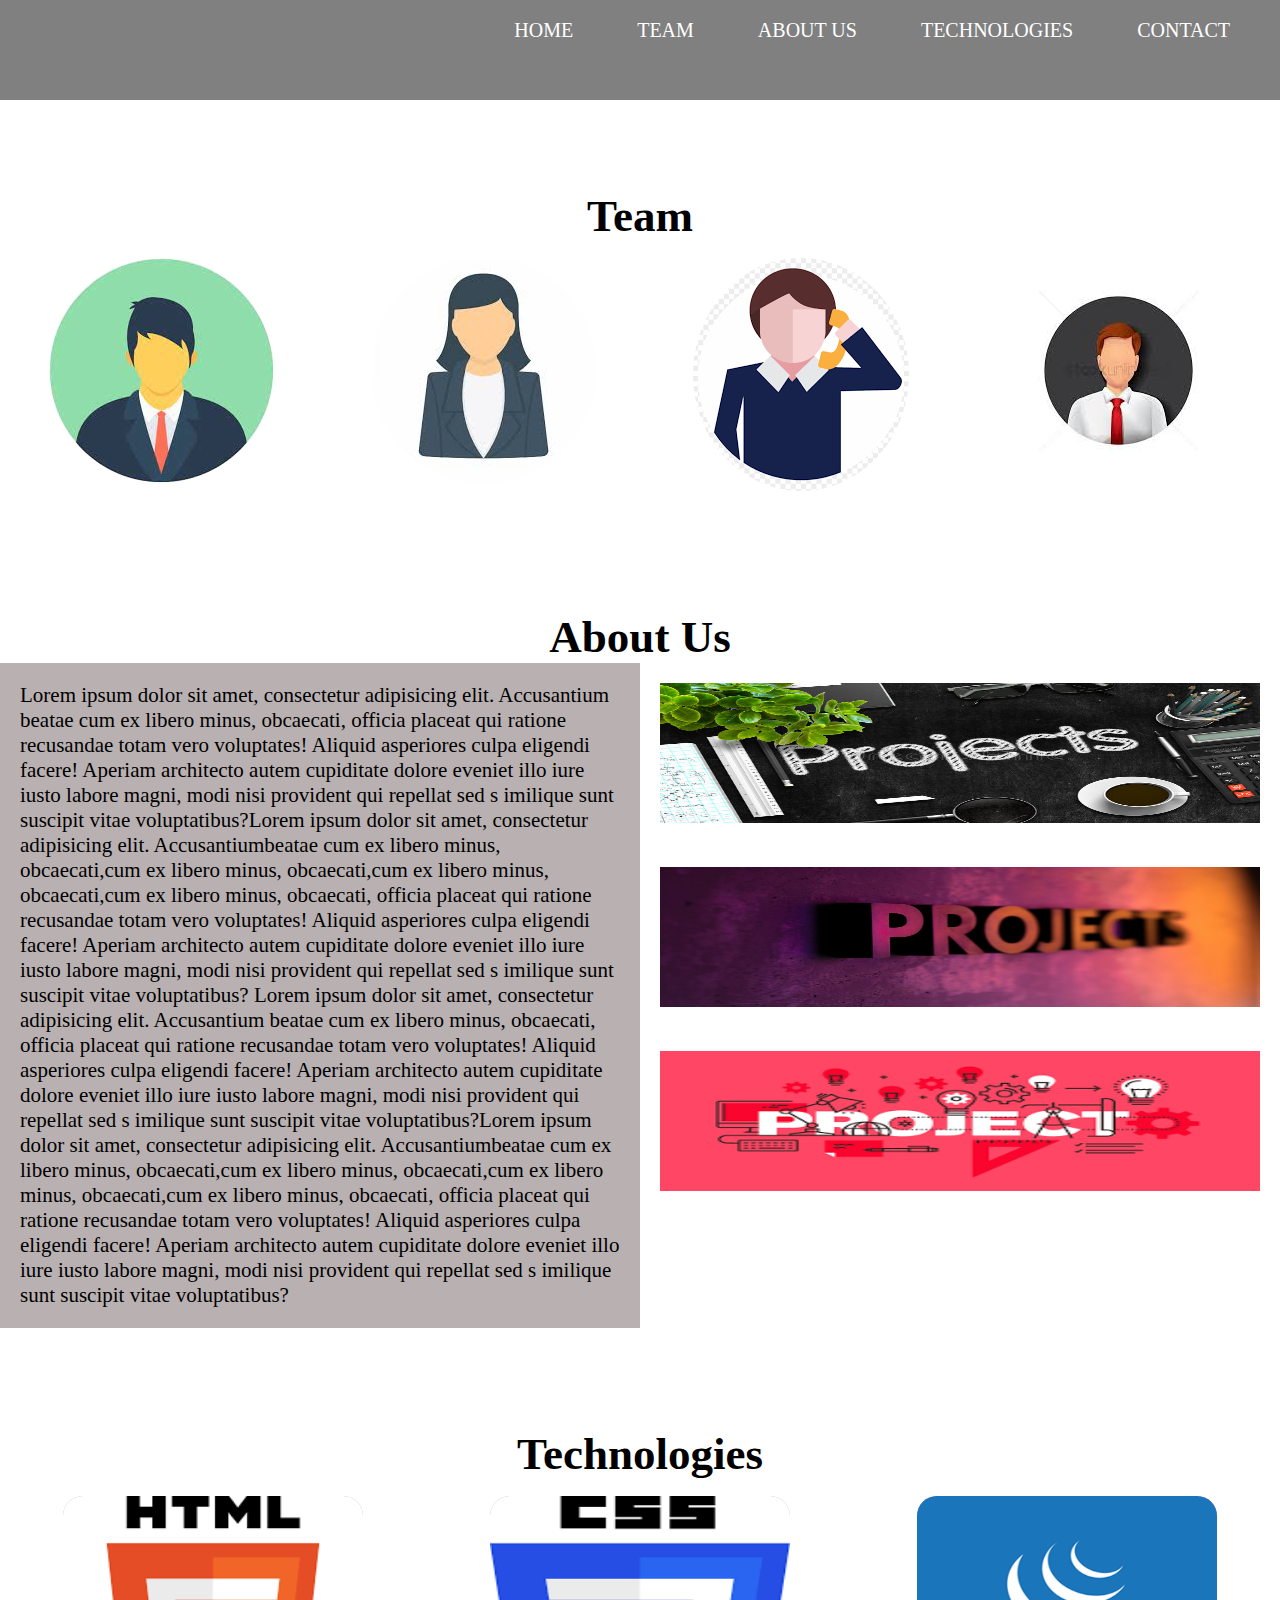
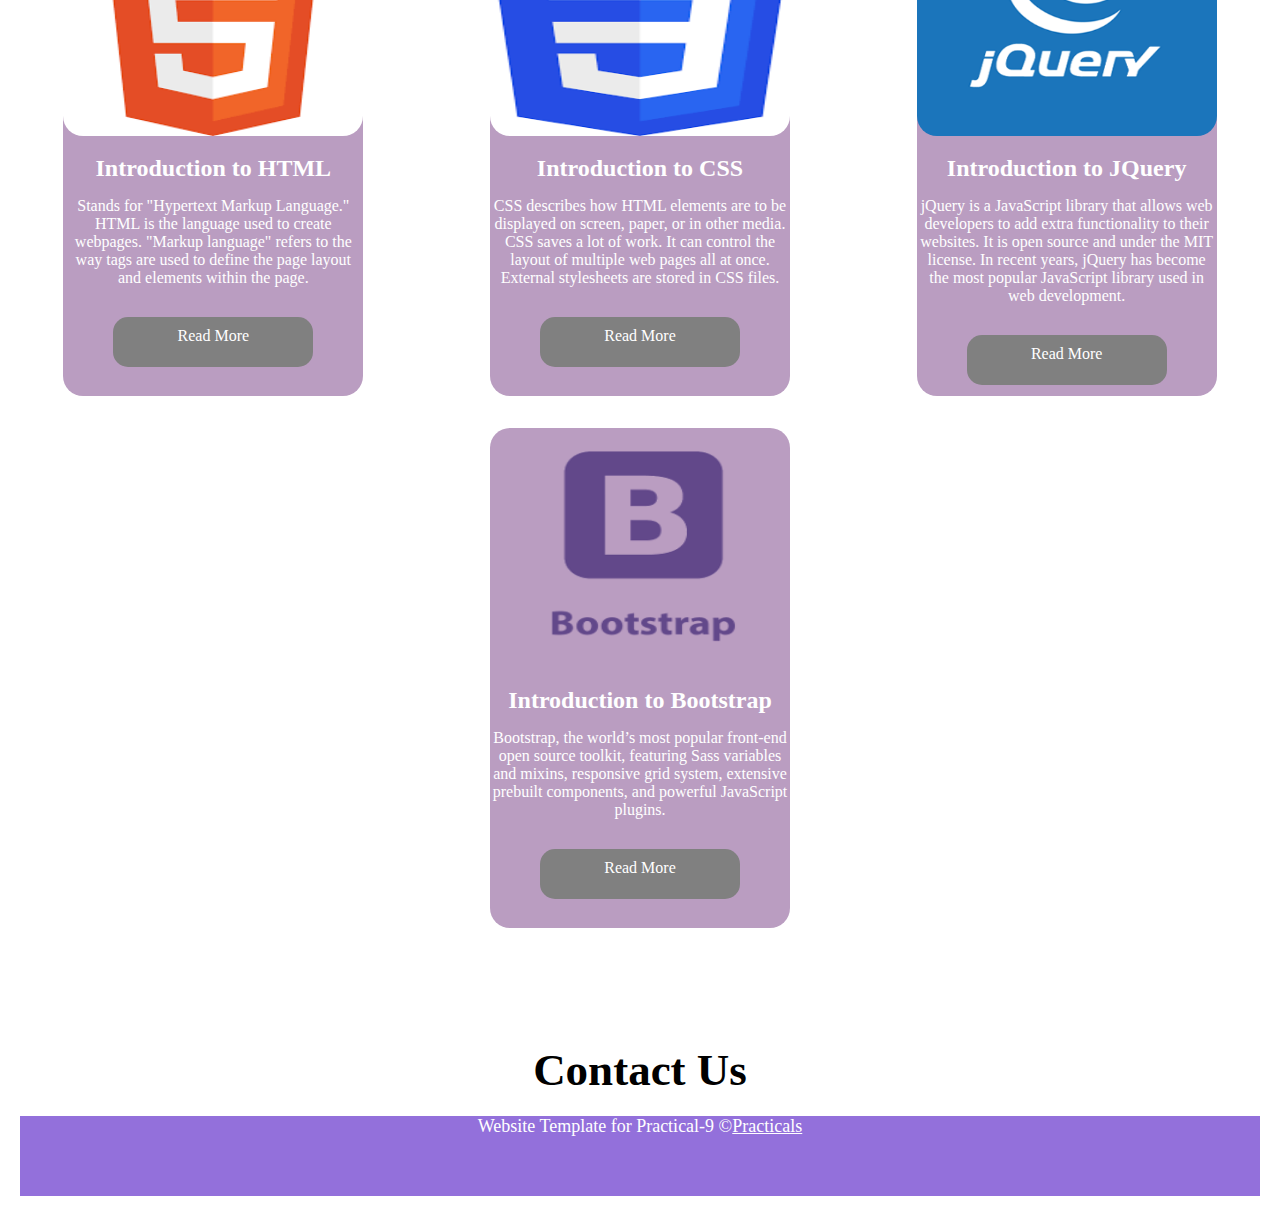
<file: Assignment9.html>
<!doctype html>
<html lang="en">
<head>
    <meta charset="UTF-8">
    <meta name="viewport"
          content="width=device-width, user-scalable=no, initial-scale=1.0, maximum-scale=1.0, minimum-scale=1.0">
    <meta http-equiv="X-UA-Compatible" content="ie=edge">
    <link rel="stylesheet" href="style9.css">
    <link rel="stylesheet" href="https://stackpath.bootstrapcdn.com/font-awesome/4.7.0/css/font-awesome.min.css"/>
    <title>Practical-09</title>
</head>
<body>
<section id="header-section">
    <div id="header">
        <input type="checkbox" id="chk">
        <label for="chk" class="show-btn">
            <i class="fa fa-bars"></i>
        </label>
        <ul class="header-ul">
            <li class="header-li"><a href="#banner">HOME</a></li>
            <li class="header-li"><a href="#section-2">TEAM</a></li>
            <li class="header-li"><a href="#section-3">ABOUT US</a></li>
            <li class="header-li"><a href="#section-4">TECHNOLOGIES</a></li>
            <li class="header-li"><a href="#section-5">CONTACT</a></li>

            <label for="chk" class="hide-btn">
                <i class="fa fa-times"></i>
            </label>
        </ul>
    </div>

    <br><br><br><br><br>
    <h1 class="section-heading" style="margin-top: 20px;
    color: black;
    text-align: center;"></h1>
    <div id="banner">
        
    </div>
</section>

<section id="section-2">
    <h1 class="section-heading" style="margin-top: 100px;
    color: black; font-size: 45sspx;
    text-align: center;">Team</h1>
    <ul class="cards">
        <li class="cards_item">
            <div class="card">
                <div class="card_image"><img src="firstemployee.jfif"></div>
            </div>
        </li>
        <li class="cards_item">
            <div class="card">
                <div class="card_image"><img src="secondemployee.jfif"></div>
            </div>
        </li>
        <li class="cards_item">
            <div class="card">
                <div class="card_image"><img src="Thirdemployee.png"></div>
            </div>
        </li>
        <li class="cards_item">
            <div class="card">
                <div class="card_image"><img src="fourthemployee.jfif"></div>
            </div>
        </li>
    </ul>
</section>

<section id="section-3">
    <h1 class="section-heading" style="margin-top: 100px;
    color: black; font-size: 45px;
    text-align: center;">About Us</h1>
    <div id="about-us-container">

        <div id="main-container" style="font-size: 21px;"><p>
            Lorem ipsum dolor sit amet, consectetur adipisicing elit. Accusantium beatae cum ex libero minus, obcaecati,
            officia placeat qui ratione recusandae totam vero voluptates! Aliquid asperiores culpa eligendi facere!
            Aperiam
            architecto autem cupiditate dolore eveniet illo iure iusto labore magni, modi nisi provident qui repellat
            sed s
            imilique sunt suscipit vitae voluptatibus?Lorem ipsum dolor sit amet, consectetur adipisicing elit.
            Accusantiumbeatae
            cum ex libero minus, obcaecati,cum ex libero minus, obcaecati,cum ex libero minus, obcaecati,cum ex libero
            minus, obcaecati,
            officia placeat qui ratione recusandae totam vero voluptates! Aliquid asperiores culpa eligendi facere!
            Aperiam
            architecto autem cupiditate dolore eveniet illo iure iusto labore magni, modi nisi provident qui repellat
            sed s
            imilique sunt suscipit vitae voluptatibus?
            Lorem ipsum dolor sit amet, consectetur adipisicing elit. Accusantium beatae cum ex libero minus, obcaecati,
            officia placeat qui ratione recusandae totam vero voluptates! Aliquid asperiores culpa eligendi facere!
            Aperiam
            architecto autem cupiditate dolore eveniet illo iure iusto labore magni, modi nisi provident qui repellat
            sed s
            imilique sunt suscipit vitae voluptatibus?Lorem ipsum dolor sit amet, consectetur adipisicing elit.
            Accusantiumbeatae
            cum ex libero minus, obcaecati,cum ex libero minus, obcaecati,cum ex libero minus, obcaecati,cum ex libero
            minus, obcaecati,
            officia placeat qui ratione recusandae totam vero voluptates! Aliquid asperiores culpa eligendi facere!
            Aperiam
            architecto autem cupiditate dolore eveniet illo iure iusto labore magni, modi nisi provident qui repellat
            sed s
            imilique sunt suscipit vitae voluptatibus?

        </p></div>

        <div id="project-parent">
            <div class="project"><img src="project1.jpg"></div>
            <div class="project"><img src="project2.jfif"></div>
            <div class="project"><img src="project3.png"></div>
        </div>


    </div>
</section>

<section id="section-4">
    <h1 class="section-heading" style="margin-top: 100px;
    color: black; font-size: 45px;
    text-align: center;">Technologies</h1>
    <ul class="cards">
        <li class="cards_item">
            <div class="card">
                <div class="tech-card">
                    <img src="htmlimage.png">
                    <h2>Introduction to HTML</h2>
                    <p>Stands for "Hypertext Markup Language." HTML is the language used to create webpages. "Markup
                        language" refers to the way tags are used to define the page layout and elements within the
                        page.</p>
                    <div class="button">
                        <p><a class="read" href="./Assignment-5-html.html">Read More</a></p>
                    </div>
                </div>
            </div>
        </li>
        <li class="cards_item">
            <div class="card">
                <div class="tech-card">
                    <img src="css.png">
                    <h2>Introduction to CSS</h2>
                    <p>CSS describes how HTML elements are to be displayed on screen, paper, or in other media. CSS
                        saves a lot of work. It can control the layout of multiple web pages all at once. External
                        stylesheets are stored in CSS files.</p>
                    <div class="button">
                        <p><a class="read" href="./Assignment-5-css.html">Read More</a></p>
                    </div>
                </div>
            </div>
        </li>
        <li class="cards_item">
            <div class="card">
                <div class="tech-card">
                    <img src="jquery.png">
                    <h2>Introduction to JQuery</h2>
                    <p>jQuery is a JavaScript library that allows web developers to add extra functionality to their
                        websites. It is open source and under the MIT license. In recent years, jQuery has become the
                        most popular JavaScript library used in web development.</p>
                    <div class="button">
                        <p><a class="read" href="./Assignment-5-javascript.html">Read More</a></p>
                    </div>
                </div>
            </div>
        </li>
        <li class="cards_item">
            <div class="card">
                <div class="tech-card"><img src="bootstrap.png">
                    <h2>Introduction to Bootstrap</h2>
                    <p>Bootstrap, the world’s most popular front-end open source toolkit, featuring Sass variables and
                        mixins, responsive grid system, extensive prebuilt components, and powerful JavaScript
                        plugins.</p>
                    <div class="button">
                        <p><a class="read" href="./Assignment-5-bootstrap.html">Read More</a></p>
                    </div>
                </div>
            </div>
        </li>
    </ul>
</section>

<section id="section-5">
    <h1 class="section-heading">Contact Us</h1>
    <div id="footer">
        <p>
            Website Template for Practical-9 ©<a href="./index.html">Practicals</a>
        </p>
    </div>
</section>
</body>
</html>
</file>
<file: Practical-13.css>
table {
    background-color: whitesmoke;
    width: 50%;
}

tr{
    font-family: Arial, Helvetica, sans-serif;
    font-size: 18px;
    background-color: rgb(224, 238, 211);
    height: 55px;
}

td{
    text-align: center;
    padding: 10px;
    padding-left: 0;
}

td a{
    text-decoration: none;
    color:darkslategray;
}

th{
    padding: 30px 10px;
    text-align: center;
    color: blueviolet;
    font-size: 40px;
    margin-top: 30px;
    margin-bottom: 30px;
}
caption{
    font-size: xx-large;
    font-weight: bolder;
    background-color:rgb(245, 250, 250);
    color: black;
    font-family: Arial, Helvetica, sans-serif;
    border-top-left-radius: 5px;
    border-top-right-radius: 5px;
    padding: 5px;
}

.c1
{
    background-image: linear-gradient(to right, #d5e4bc,white);
}
.c2
{
    background-image: linear-gradient(to right, #c1dcb7,#fff);
}
.c3
{
    background-image: linear-gradient(to right, #bad6c8,white);
}
.c4
{
    background-image: linear-gradient(to right, rgba(187,211,220,255),rgb(240, 240, 240));
}
body{
    background-color: grey;
    display: flex;
    justify-content: center;
    align-items: center;
    height: 100vh;
}
.me td
{
    color: green;
    font-size: 1.3rem;
}
button
{
    font-size:  1.3rem;
    padding: 1rem 3rem;
    border-radius: 10px;
    background-color: #64548f;
}
button:hover{
    background-color: rgb(66, 66, 209);    
}
</file>
<file: cs.css>
*{
    box-sizing: border-box;
    font-family: 'Open Sans', sans-serif;
    margin: 0;
    padding: 0;
}
body{
    background-color: darkslateblue;
    display: flex;
    align-items: center;
    justify-content: center;
    height: 100vh;
}
.container {
    background-color: white;
    border-radius: 5px;
    overflow: hidden;
    width:320px;
    min-width:320px;
}
.container>h2 {
    background-color: rgb(245, 245, 245);
    padding:16px;
    text-align:center;
    text-transform: capitalize;
    font-weight: 600;
}
.container form {
    padding:32px 24px 16px;
}
.container form .form-control {
    position: relative;
    margin-bottom: 4px;
}
.container form label {
    display: flex;
    flex-direction: column;
}
.container form label input {
    border: 2px solid #aaa;
    border-radius: 4px;
    margin-top:4px;
    padding:4px 24px 4px 4px;
    outline:none;
    width:100%;
}
.container form i {
    position: absolute;
    right:8px;
    top:33px;
    visibility: hidden;
}
.container form small {
    font-size: smaller;
    color:red;
    visibility: hidden;
}
.container form button {
    background-color:darkslateblue;
    border-radius: 3px;
    color:white;
    cursor: pointer;
    outline:none;
    border:none;
    padding:4px;
    margin:16px 0px;
    width: 100%;
}
form .form-control.sucess i.check {
    color:rgb(48, 207, 48);
    visibility: visible;
}
form .form-control.sucess input {
    border-color:rgb(48, 207, 48);
}
form .form-control.error i.exclamation {
    color:red;
    visibility: visible;
}
form .form-control.error input {
    border-color:red;
}
form .form-control.error small {
    visibility: visible;
}
</file>
<file: style3.css>
body
{
padding: 0;
margin: 0;
overflow: scroll;
 background-color:lightgreen;
}
#navbar
{
    
    position: fixed;
    top: 0;
    width: 97.8%;
    padding-top: 0px;
    color: white;
    background-color:royalblue;
    display: flex;
    flex-direction: row;
    align-items: center;
    justify-content: space-around;
   height: 5vh;
   margin-left: 15px;
   margin-right:25px;
}
a{
    color: white;
    text-decoration: none;
       
}
a:hover
{
    background-color : darkslategray;
    
}
.space
{
    height: 4vh;
    margin-left: 15px;
    margin-right: 15px;
   margin-top: 0px;
   margin-bottom: 0px;
}
.mainbody
{
background-image: url(lap.jpg);
  padding-top: 0px;
    margin-top: 0px;
    height: 86vh;
  height: 500px; /* You must set a specified height */
    background-position: center; /* Center the image */
    background-repeat: no-repeat; /* Do not repeat the image */
    background-size: cover;
    
    margin-left: 15px;
   margin-right: 15px;
   background-color: gray;
}
#team
{
    margin-top: 25px;
border: 1px solid black;
   padding-top: 15px;  
height: 50vh;
      display: flex;
      flex-direction: column;
      text-align: center;
      justify-content: space-around;
      margin-left: 15px;
      margin-right: 15px;
}
.imageslist
{
    border: 1px solid black;
   padding-top: 15px;  
height: 30vh;
      display: flex;
      flex-direction: row;
      text-align: center;
      justify-content: space-around;
      margin-left: 15px;
      margin-right: 15px;

}
#aboutus
{
    display: flex;
    flex-direction: column;
    align-items: center;
    justify-content: space-around;
    height: 90vh;
       
}
#container
{
    display: flex;
    flex-direction: row;
    justify-content: center;
    align-items: center;
    margin-top: 20px;
    height: 100vh;
}
.first,.second,.Third,.fourth
{
    width: 25vw;
    height: 85vh;
    display: flex;
    flex-direction:column;
    justify-content: center;
    align-items: center;
    box-sizing: border-box;
    border: 5px solid black;
    margin-left: 5px;
    margin-right: 5px;
    background-color: wheat;
    text-align: center;
    overflow: hidden;
    font-size: small;
    
}

.button
{
    border-radius: 10px;
    
    background-color:gray;
}
</file>
<file: style9.css>
* {
    margin: 0;
    padding: 0;
    box-sizing: border-box;
}

html {
    scroll-padding-top: 80px;
    scroll-behavior: smooth;
}

#header {
    height: 100px;
    margin: 0;
    width: 100%;
    background-color:gray;
    position: fixed;
    box-sizing: border-box;
    top: 0;

}

.header-ul {
    margin: 0;
    padding: 0 20px;
    float: right;
    list-style: none;
}

.header-li {
    list-style-type: none;
    display: inline-block;
    margin: 0 10px;
    line-height: 60px;
}

.header-li a {
    text-decoration: none;
    color: white;
    text-align: center;
    font-size: 20px;
    transition: 0.3s;
    display: block;
    padding: 0 20px;
}

#banner {
    margin: 0 20px;
}

#banner img {
    width: 100%;
}

.show-btn, .hide-btn, #chk {
    font-size: 30px;
    line-height: 60px;
    color: white;
    display: none;
    float: right;
    padding-right: 20px;
}

.header-li a:hover {
    background-color:red;
}

#header h1 {
    padding-top: 8px;
    text-align: center;
    color: white;
}

.cards {
    display: flex;
    flex-wrap: wrap;
    list-style: none;
    margin: 0;
    padding: 0;
    justify-content: space-around;
}

.cards_item {
    /*display: flex;*/
    padding: 1rem;
    justify-content: space-around;
}

.card_image img {
    border-radius: 50%;
}

#about-us-container {
    display: flex;
    flex-wrap: wrap;
}

.tech-card {
    border-radius: 20px;
    background-color: #ba9dc1;
    width: 300px;
    height: 500px;

}

.tech-card h2 {
    color: white;
    margin-top: 15px;
    text-align: center;
}

.tech-card p {
    color: white;
    margin-top: 15px;
    text-align: center;
}

.tech-card img {
    border-radius: 20px;
    width: 300px;
    height: 240px;
}

#main-container {
    width: 50%;
    background-color:rgb(185, 177, 177);
    padding: 20px;
}

#project-parent {
    display: flex;
    flex-wrap: wrap;
    flex-direction: column;
    width: 50%;
}

.project img {
    padding: 20px;
    width: 100%;
    height: 180px;
}


.button {
    width: 200px;
    height: 50px;
    background-color: gray;
    padding-top: 0;
    margin-top: 30px;
    border-radius: 15px;
    transition-duration: 0.8s;
    margin-left: auto;
    margin-right: auto;
}

.read {
    text-decoration: none;
    color: white;
}

.button:hover {
    background-color:red;

}

.button p {
    padding-top: 10px;
    text-align: center;
    font-size: 25spx;
    color: white;
}
.section-heading{
    font-size: 45px;
}
#section-5 h1 {
    margin-top: 100px;
    color: black;
    text-align: center;
}


#footer {
    height: 80px;
    margin: 20px;
    background-color: mediumpurple;
    justify-content: center;
    align-items: center;
    text-align: center;
}

#footer p {

    text-align: center;
    color: white;
    font-size: 18px;
}

#footer p a {
    
    color: white;
}

#footer h1 {
    padding-top: 8px;
    text-align: center;
    color: white;

}


@media (min-width: 835px) and (max-width: 1200px) {
    .header-ul {
        list-style: none;
        float: right;
    }

    .header-li {
        line-height: 60px;
        display: inline-block;
    }

    #banner {
        width: 100%;
    }

    .circular-image {
        margin: 50px 30px;
    }

    .header-li a {
        display: block;
        text-decoration: none;
        color: white;
        padding: 0 20px;
        font-size: 18px;
        font-weight: normal;
        text-transform: uppercase;
    }

    .show-btn, .hide-btn, #chk {
        color: white;
        display: none;
        float: right;
        padding-right: 20px;
    }

    .cards_item {
        width: 25%;
    }
}

@media (max-width: 834px) and (min-width: 624px) {
    #header {
        width: 100%;
        background-color: grey;
        position: fixed;
        top: 0;
        height: 70px;
    }

    .show-btn {
        display: block;
    }

    .header-ul {
        position: fixed;
        top: 0;
        right: -100%;
        width: 100%;
        height: 100vh;
        background-color: #333;
        text-align: center;
        padding: 80px 0;
        line-height: normal;
        transition: 0.7s;
    }

    .header-li {
        display: block;
    }

    .header-li a {
        display: block;
    }

    #chk:checked ~ .header-ul {
        right: 0;
    }

    .hide-btn {
        display: block;
        position: absolute;
        right: 20px;
        top: 10px;
    }

    .cards_item {
        width: 50%;
    }
}

@media screen  and (max-width: 625px) {
    .show-btn {
        display: block;
    }

    .circular-image {
        width: 100%;
    }

    .header-ul {
        position: fixed;
        top: 0;
        right: -100%;
        width: 100%;
        background-color: #333;
        text-align: center;
        padding: 80px 0;
        line-height: normal;
        transition: 0.7s;
    }

    .header-li {
        display: block;
    }

    .header-li a {
        display: block;
    }

    .hide-btn {
        display: block;
        position: absolute;
        right: 20px;
        top: 10px;
    }

    #chk:checked ~ .header-ul {
        right: 0;
    }

    .cards_item {
        width: 100%;
        margin-left: 80px;
    }

    #main-container {
        width: 100%;
    }

    #project-parent {
        width: 100%;
    }

}
</file>
